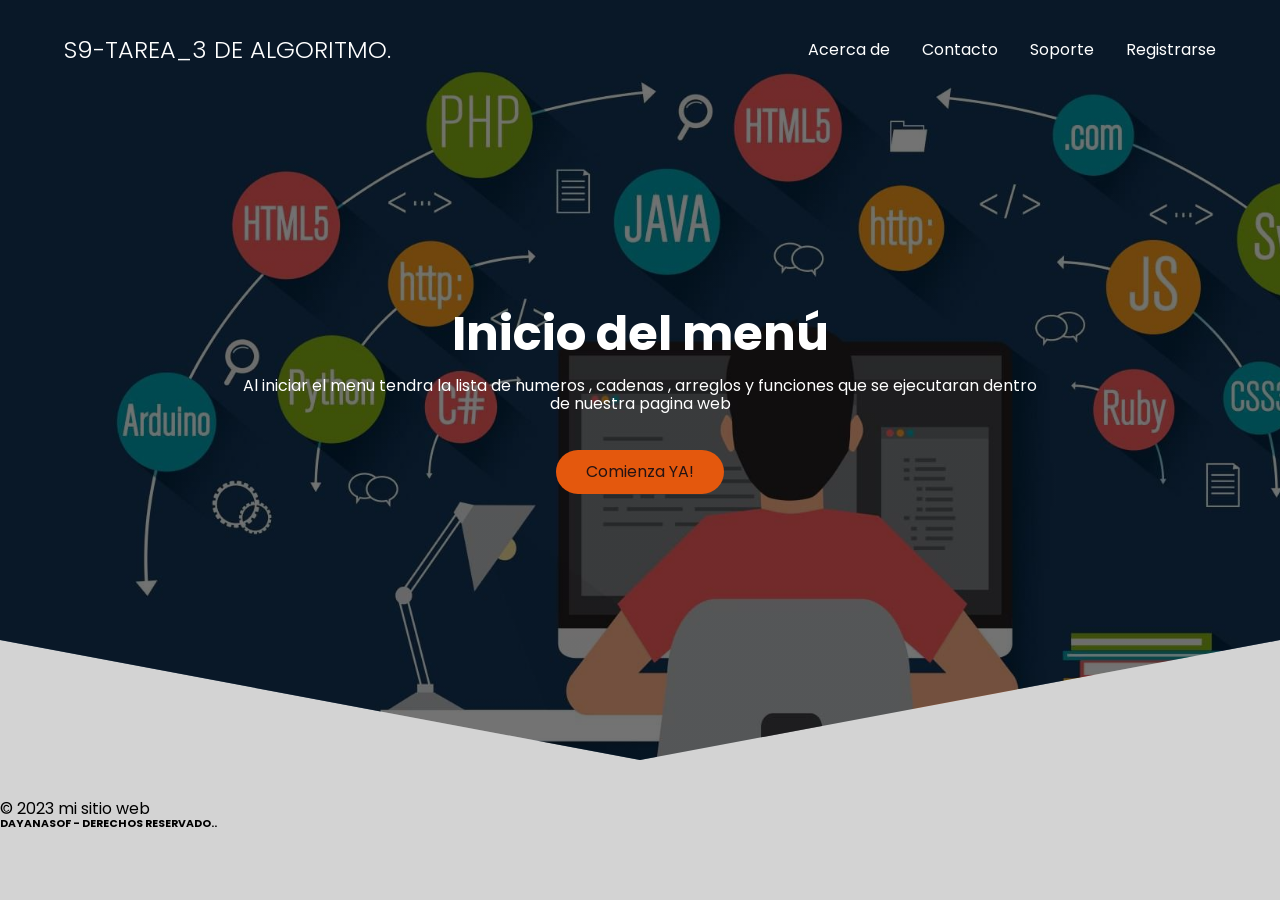
<file: index.html>
<!DOCTYPE html>
<html lang="en">

<head>
    <meta charset="UTF-8">
    <meta name="viewport" content="width=device-width, initial-scale=1.0">
    <title>Tarea de Logica</title>
    <link rel="stylesheet" href="./css/style.css">
    <link rel="stylesheet" href="/css/normalize.css">
</head>

<body>
    <header class="hero">
        <nav class="nav container">
            <div class="nav__logo">
                <h2 class="nav__title">S9-TAREA_3 DE ALGORITMO.</h2>
            </div>

            <ul class="nav__link nav__link--menu">
                <li class="nav__items">
                    <a href="#" class="nav__links">Acerca de</a>
                </li>
                <li class="nav__items">
                    <a href="#" class="nav__links">Contacto</a>
                </li>
                <li class="nav__items">
                    <a href="#" class="nav__links">Soporte</a>
                </li>
                <li class="nav__items">
                    <a href="#" class="nav__links">Registrarse</a>
                </li>
            </ul>
        </nav>

        <section class="hero__container container">
            <h1 class="hero__title">Inicio del menú</h1>
            <p class="hero__paragraph">Al iniciar el menu tendra la lista de numeros , cadenas , arreglos  y funciones que se ejecutaran dentro
                de nuestra pagina web </p>
            <a href="./pages/lista.html" class="cta">Comienza YA! </a>
        </section>

    </header>

   <footer>
      <p>&copy; 2023 mi sitio web</p>
      <p><h6> DAYANASOF - DERECHOS RESERVADO..</h6></p>
  </footer>
</body>

</html>
</file>
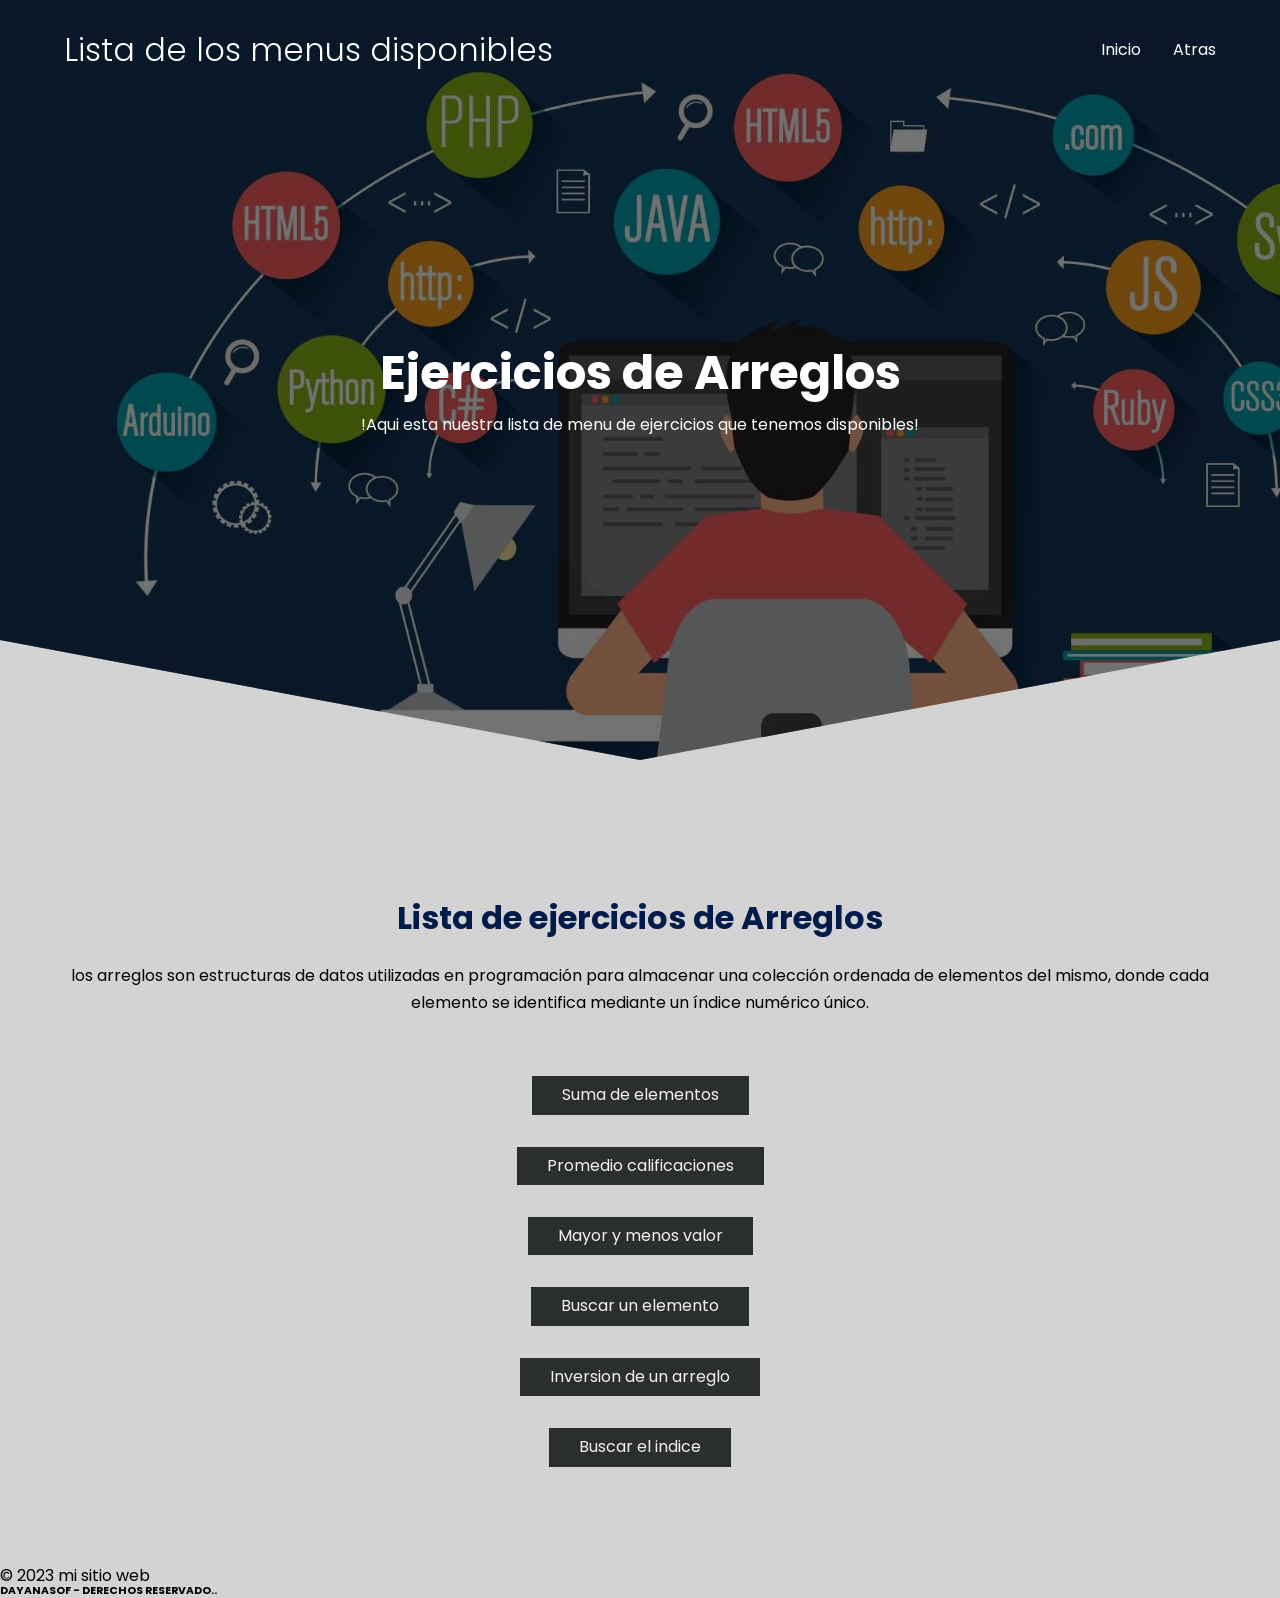
<file: arreglos.html>
<!DOCTYPE html>
<html lang="en">
<head>
    <meta charset="UTF-8">
    <meta name="viewport" content="width=device-width, initial-scale=1.0">
    <title>Ejercicios Secuenciales</title>
    <link rel="stylesheet" href="../css/normalize.css">
    <link rel="stylesheet" href="../css/style.css">
</head>
<body>
    <header class="hero">
        <nav class="nav container">
            <div class="nav__logo">
                <h1 class="nav__title">Lista de los menus disponibles</h1>
            </div>
            <ul class="nav__link nav__link--menu">
                <li class="nav__items">
                    <a href="../index.html" class="nav__links">Inicio</a>
                </li>
                <li class="nav__items">
                    <a href="../pages/lista.html" class="nav__links">Atras</a>
                </li>
            </ul>
        </nav>

        <section class="hero__container container">
            <h1 class="hero__title">Ejercicios de Arreglos</h1>
            <p class="hero__paragraph">!Aqui esta nuestra lista de menu de ejercicios que tenemos disponibles!</p>
        </section>
    </header>

    <main>
        <section class="container about">
            <h2 class="subtitle">Lista de ejercicios de Arreglos</h2>
            <p class="about__paragraph">los arreglos son estructuras de datos utilizadas en programación para
                almacenar una colección ordenada de elementos del mismo, donde cada elemento se identifica
                mediante un índice numérico único.
            </p>

            <div class="about__main2">
                <article class="about__icons">
                    <a href="../pages3/suma_elementos.html" class="btn-3">
                        <span></span>
                        <span></span>
                        <span></span>
                        <span></span>
                        Suma de elementos
                    </a>
                </article>
                <article class="about__icons">
                    <a href="../pages3/promedio.html" class="btn-3">
                        <span></span>
                        <span></span>
                        <span></span>
                        <span></span>
                        Promedio calificaciones
                    </a>
                </article>
                <article class="about__icons">
                    <a href="../pages3/mayor_y_menor.html" class="btn-3">
                        <span></span>
                        <span></span>
                        <span></span>
                        <span></span>
                        Mayor y menos valor
                    </a>
                </article>
                <article class="about__icons">
                    <a href="../pages3/buscar_un_elemento.html" class="btn-3">
                        <span></span>
                        <span></span>
                        <span></span>
                        <span></span>
                        Buscar un elemento
                    </a>
                </article>
                <article class="about__icons">
                    <a href="../pages3/inversion_arreglos.html" class="btn-3">
                        <span></span>
                        <span></span>
                        <span></span>
                        <span></span>
                        Inversion de un arreglo
                    </a>
                </article>
                <article class="about__icons">
                    <a href="../pages3/buscar_indice.html" class="btn-3">
                        <span></span>
                        <span></span>
                        <span></span>
                        <span></span>
                        Buscar el indice
                    </a>
                </article>
            </div>
        </section>
    </main>
    <footer>
        <p>&copy; 2023 mi sitio web</p>
        <p><h6> DAYANASOF - DERECHOS RESERVADO..</h6></p>
    </footer>
</body>
</html>
</file>
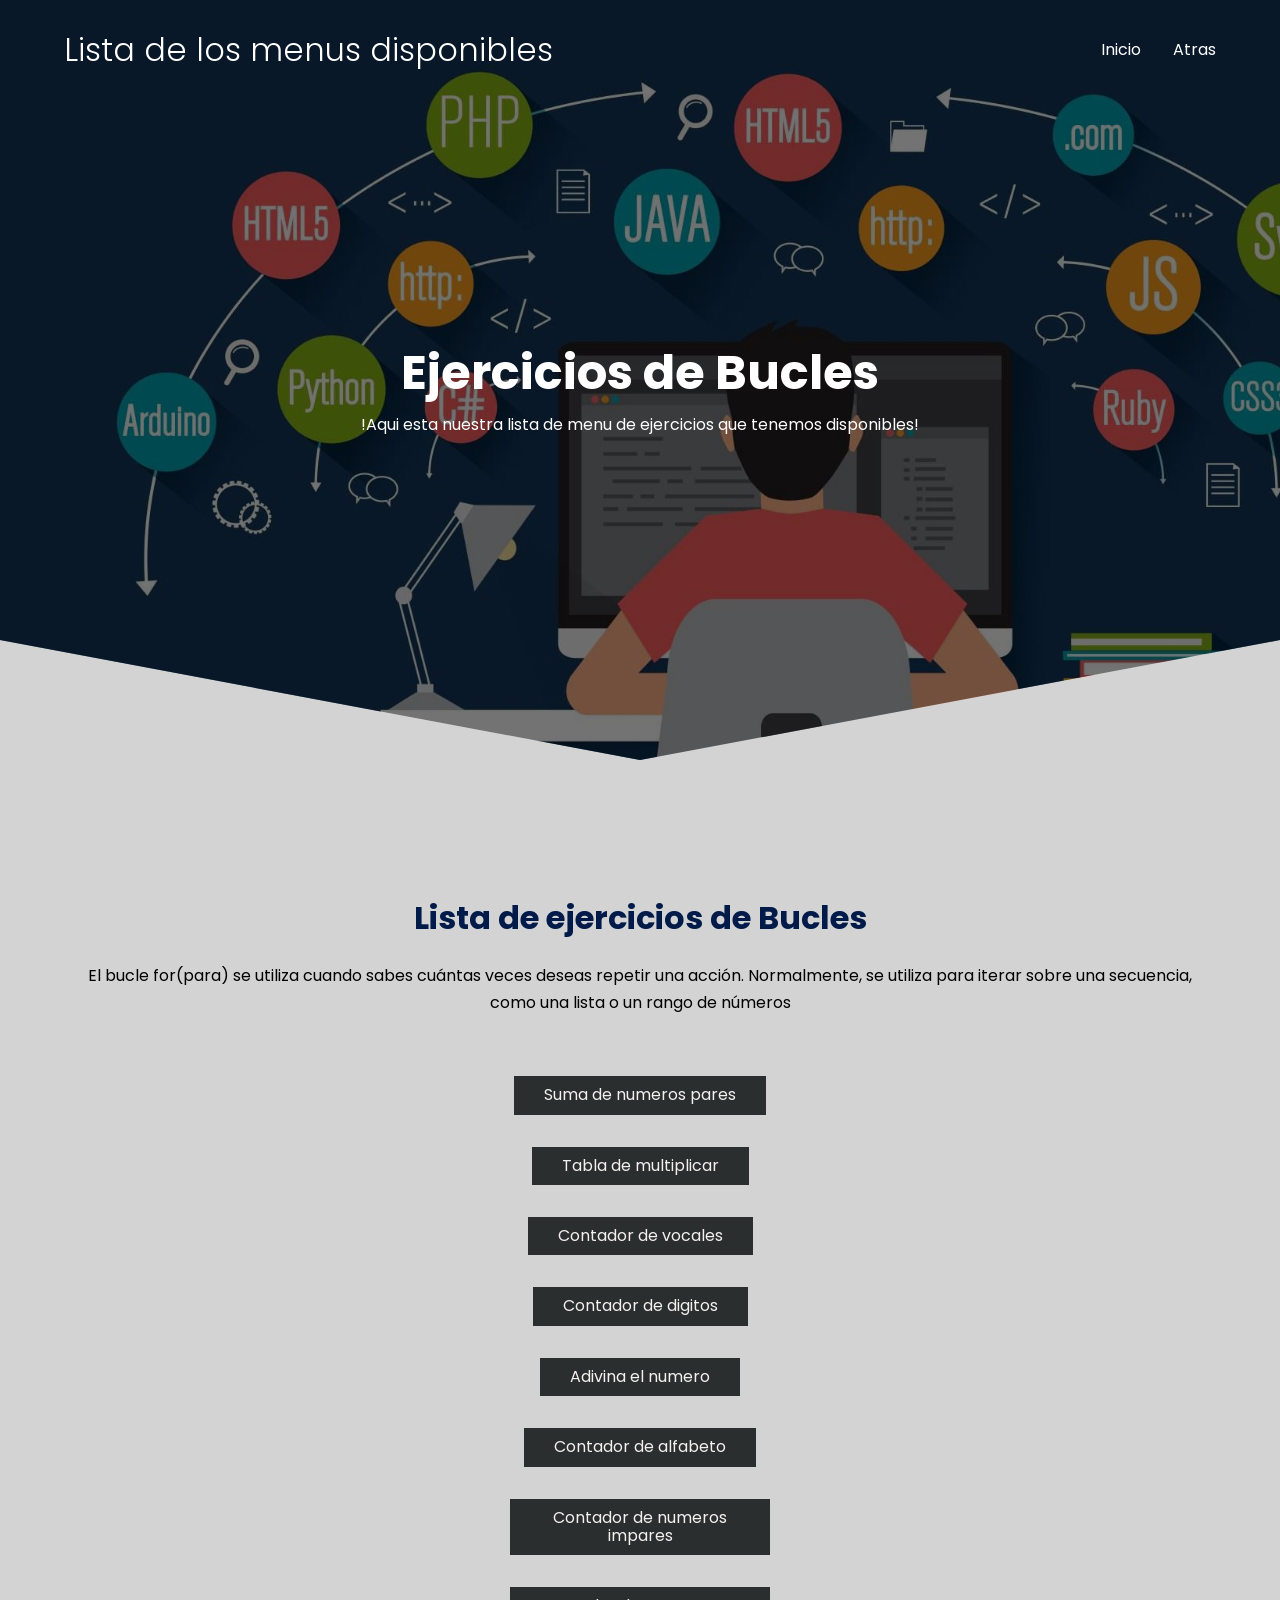
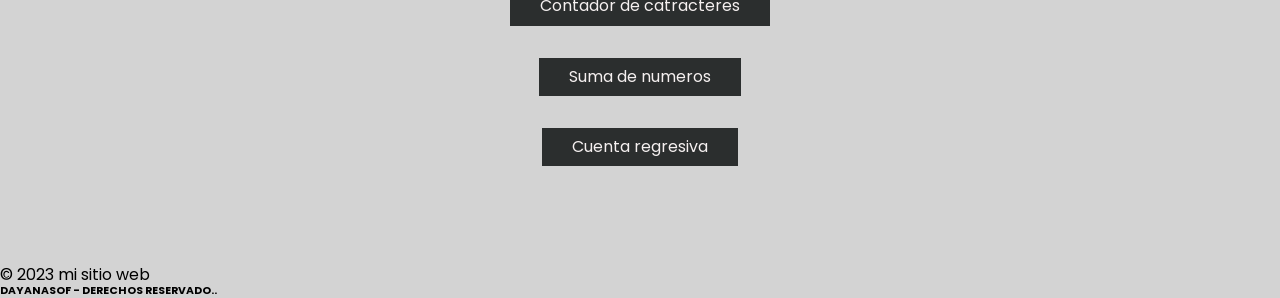
<file: bucles.html>
<!DOCTYPE html>
<html lang="en">
<head>
    <meta charset="UTF-8">
    <meta name="viewport" content="width=device-width, initial-scale=1.0">
    <title>Ejercicios Secuenciales</title>
    <link rel="stylesheet" href="../css/normalize.css">
    <link rel="stylesheet" href="../css/style.css">
</head>
<body>
    <header class="hero">
        <nav class="nav container">
            <div class="nav__logo">
                <h1 class="nav__title">Lista de los menus disponibles</h1>
            </div>
            <ul class="nav__link nav__link--menu">
                <li class="nav__items">
                    <a href="../index.html" class="nav__links">Inicio</a>
                </li>
                <li class="nav__items">
                    <a href="../pages/lista.html" class="nav__links">Atras</a>
                </li>
            </ul>
        </nav>

        <section class="hero__container container">
            <h1 class="hero__title">Ejercicios de Bucles</h1>
            <p class="hero__paragraph"> !Aqui esta nuestra lista de menu de ejercicios que tenemos disponibles!</p>
        </section>
    </header>

    <main>
        <section class="container about">
            <h2 class="subtitle">Lista de ejercicios de Bucles</h2>
            <p class="about__paragraph">El bucle for(para) se utiliza cuando sabes cuántas veces deseas repetir una acción.
                Normalmente, se utiliza para iterar sobre una secuencia, como una lista o un rango de
                números
            </p>

            <div class="about__main2">
                <article class="about__icons">
                    <a href="../pages3/suma_pares.html" class="btn-3">
                        <span></span>
                        <span></span>
                        <span></span>
                        <span></span>
                        Suma de numeros pares
                    </a>
                </article>
                <article class="about__icons">
                    <a href="../pages3/tabla_multiplicar2.html" class="btn-3">
                        <span></span>
                        <span></span>
                        <span></span>
                        <span></span>
                        Tabla de multiplicar
                    </a>
                </article>
                <article class="about__icons">
                    <a href="../pages3/Contador_vocales.html" class="btn-3">
                        <span></span>
                        <span></span>
                        <span></span>
                        <span></span>
                        Contador de vocales
                    </a>
                </article>
                <article class="about__icons">
                    <a href="../pages3/contador_digitos.html" class="btn-3">
                        <span></span>
                        <span></span>
                        <span></span>
                        <span></span>
                        Contador de digitos
                    </a>
                </article>
                <article class="about__icons">
                    <a href="../pages3/adivina_numero.html" class="btn-3">
                        <span></span>
                        <span></span>
                        <span></span>
                        <span></span>
                        Adivina el numero
                    </a>
                </article>
                <article class="about__icons">
                    <a href="/pages3/contador_alfabeto.html" class="btn-3">
                        <span></span>
                        <span></span>
                        <span></span>
                        <span></span>
                        Contador de alfabeto
                    </a>
                </article>
                <article class="about__icons">
                    <a href="/pages3/suma_impares.html" class="btn-3">
                        <span></span>
                        <span></span>
                        <span></span>
                        <span></span>
                        Contador de numeros impares
                    </a>
                </article>
                <article class="about__icons">
                    <a href="../pages3/contador_caracteres.html" class="btn-3">
                        <span></span>
                        <span></span>
                        <span></span>
                        <span></span>
                        Contador de catracteres
                    </a>
                </article>
                <article class="about__icons">
                    <a href="../pages3/suma_numerosn.html" class="btn-3">
                        <span></span>
                        <span></span>
                        <span></span>
                        <span></span>
                        Suma de numeros
                    </a>
                </article>
                <article class="about__icons">
                    <a href="../pages3/cuenta_regresiva.html" class="btn-3">
                        <span></span>
                        <span></span>
                        <span></span>
                        <span></span>
                        Cuenta regresiva
                    </a>
                </article>
            </div>
        </section>
    </main>
    <footer>
        <p>&copy; 2023 mi sitio web</p>
        <p><h6> DAYANASOF - DERECHOS RESERVADO..</h6></p>
    </footer>
</body>
</html>
</file>
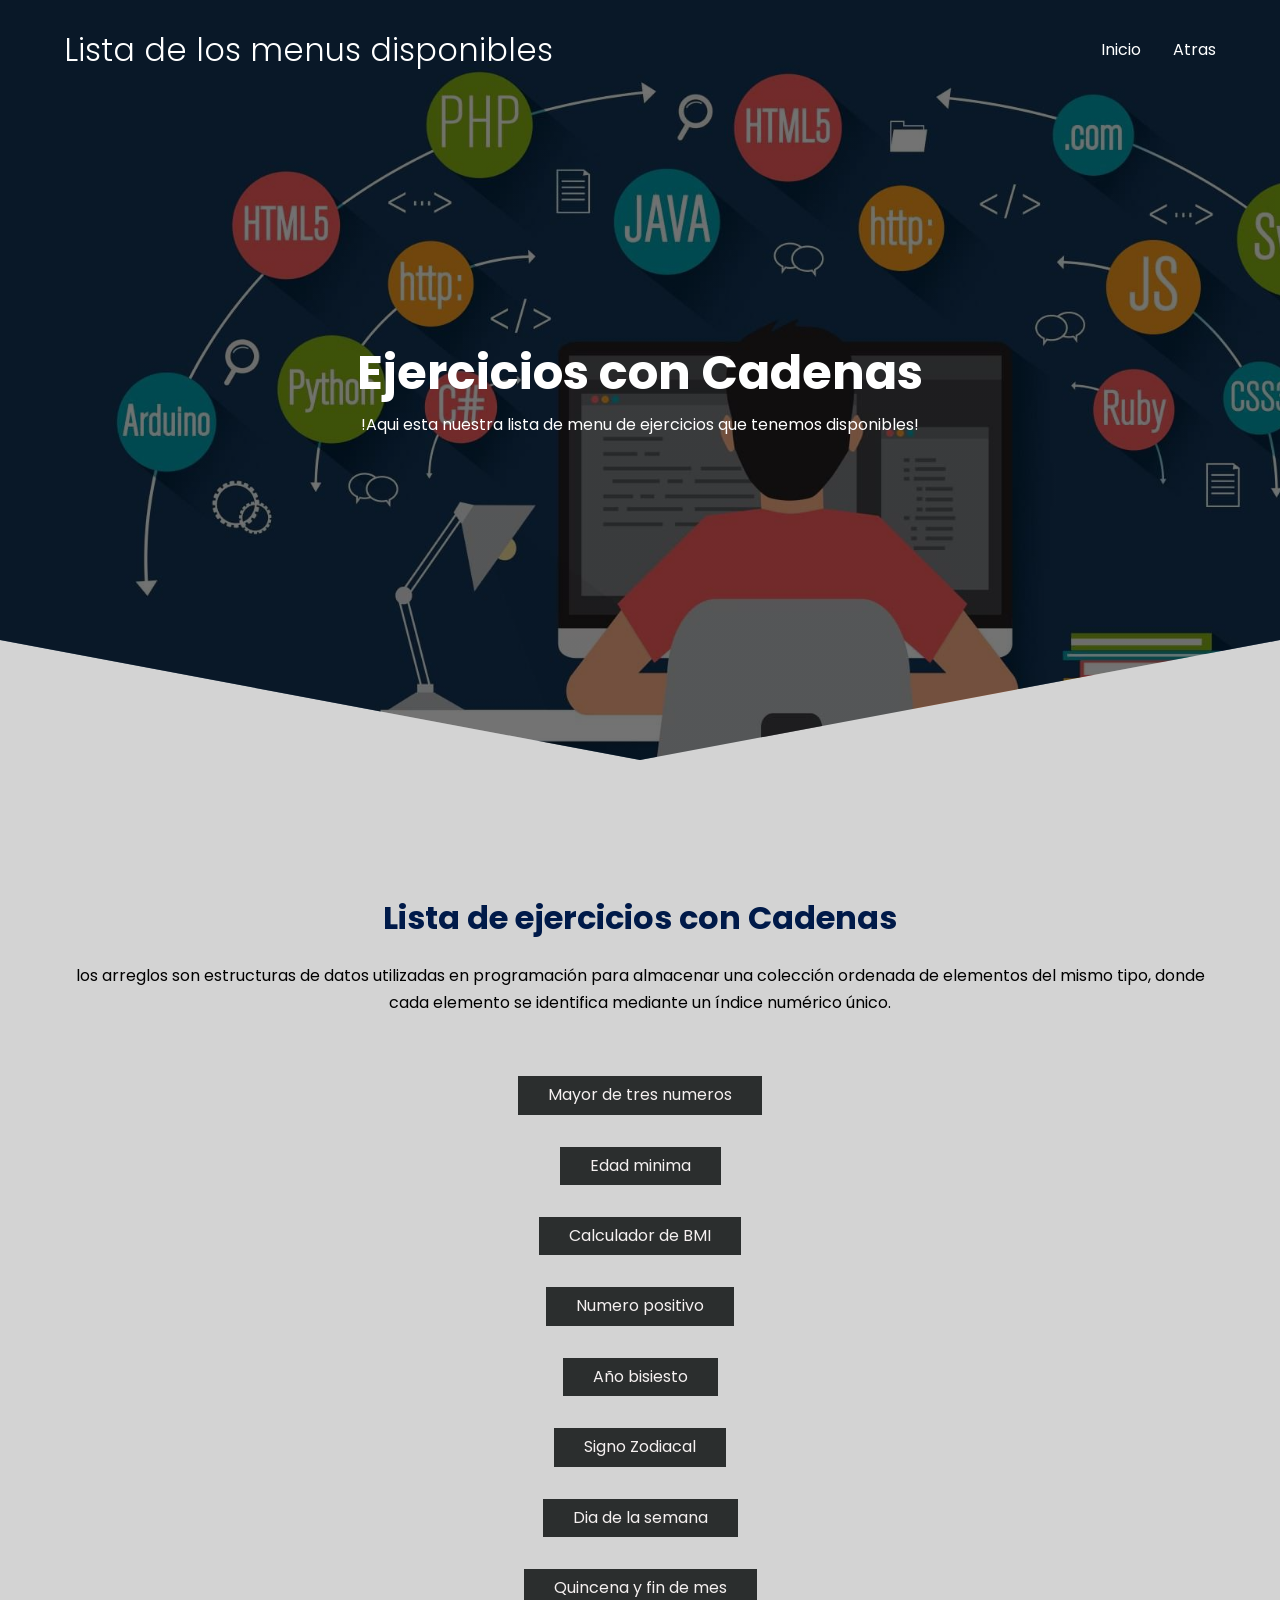
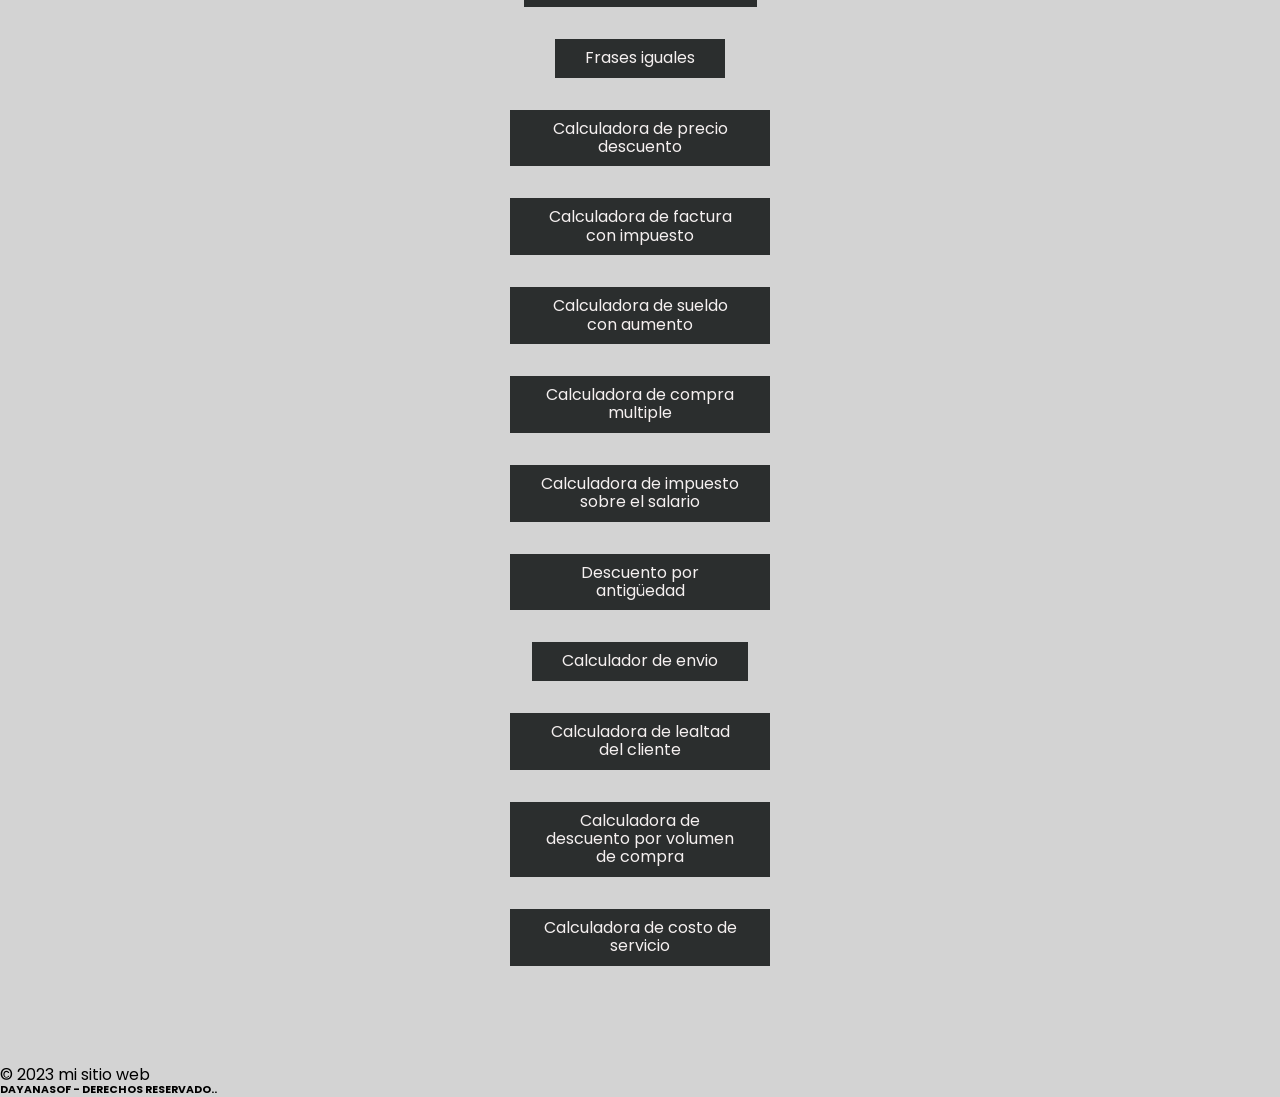
<file: cadenas.html>
<!DOCTYPE html>
<html lang="en">
<head>
    <meta charset="UTF-8">
    <meta name="viewport" content="width=device-width, initial-scale=1.0">
    <title>Ejercicios Secuenciales</title>
    <link rel="stylesheet" href="../css/normalize.css">
    <link rel="stylesheet" href="../css/style.css">
</head>
<body>
    <header class="hero">
        <nav class="nav container">
            <div class="nav__logo">
                <h1 class="nav__title">Lista de los menus disponibles</h1>
            </div>
            <ul class="nav__link nav__link--menu">
                <li class="nav__items">
                    <a href="../index.html" class="nav__links">Inicio</a>
                </li>
                <li class="nav__items">
                    <a href="../pages/lista.html" class="nav__links">Atras</a>
                </li>
            </ul>
        </nav>

        <section class="hero__container container">
            <h1 class="hero__title">Ejercicios con Cadenas</h1>
            <p class="hero__paragraph">!Aqui esta nuestra lista de menu de ejercicios que tenemos disponibles!</p>
        </section>
    </header>

    <main>
        <section class="container about">
            <h2 class="subtitle">Lista de ejercicios con Cadenas</h2>
            <p class="about__paragraph">los arreglos son estructuras de datos utilizadas en programación para almacenar
                una colección ordenada de elementos del mismo tipo, donde cada elemento se
                identifica mediante un índice numérico único.
            </p>

            <div class="about__main2">
                <article class="about__icons">
                    <a href="../pages2/mayordetresnumeros.html" class="btn-3">
                        <span></span>
                        <span></span>
                        <span></span>
                        <span></span>
                        Mayor de tres numeros
                    </a>
                </article>
                <article class="about__icons">
                    <a href="../pages2/edadminima.html" class="btn-3">
                        <span></span>
                        <span></span>
                        <span></span>
                        <span></span>
                        Edad minima
                    </a>
                </article>
                <article class="about__icons">
                    <a href="../pages2/calculadorabmi.html" class="btn-3">
                        <span></span>
                        <span></span>
                        <span></span>
                        <span></span>
                        Calculador de BMI
                    </a>
                </article>
                <article class="about__icons">
                    <a href="../pages2/numeropostivoocer.html" class="btn-3">
                        <span></span>
                        <span></span>
                        <span></span>
                        <span></span>
                        Numero positivo
                    </a>
                </article>
                <article class="about__icons">
                    <a href="../pages2/añobisiesto.html" class="btn-3">
                        <span></span>
                        <span></span>
                        <span></span>
                        <span></span>
                        Año bisiesto
                    </a>
                </article>
                <article class="about__icons">
                    <a href="../pages2/zignozodiacal.html" class="btn-3">
                        <span></span>
                        <span></span>
                        <span></span>
                        <span></span>
                        Signo Zodiacal
                    </a>
                </article>
                <article class="about__icons">
                    <a href="../pages2/diadesemana.html" class="btn-3">
                        <span></span>
                        <span></span>
                        <span></span>
                        <span></span>
                        Dia de la semana
                    </a>
                </article>
                <article class="about__icons">
                    <a href="../pages2/quincena.html" class="btn-3">
                        <span></span>
                        <span></span>
                        <span></span>
                        <span></span>
                        Quincena y fin de mes
                    </a>
                </article>
                <article class="about__icons">
                    <a href="../pages2/frasesiguales.html" class="btn-3">
                        <span></span>
                        <span></span>
                        <span></span>
                        <span></span>
                        Frases iguales
                    </a>
                </article>
                <article class="about__icons">
                    <a href="../pages2/precio_descuento.html" class="btn-3">
                        <span></span>
                        <span></span>
                        <span></span>
                        <span></span>
                        Calculadora de precio descuento
                    </a>
                </article>
                <article class="about__icons">
                    <a href="../pages2/calculadoradeimpuesto.html" class="btn-3">
                        <span></span>
                        <span></span>
                        <span></span>
                        <span></span>
                        Calculadora de factura con impuesto
                    </a>
                </article>
                <article class="about__icons">
                    <a href="../pages2/sueldo_con_aumento.html" class="btn-3">
                        <span></span>
                        <span></span>
                        <span></span>
                        <span></span>
                        Calculadora de sueldo con aumento
                    </a>
                </article>
                <article class="about__icons">
                    <a href="../pages2/multiplesqrticulos.html" class="btn-3">
                        <span></span>
                        <span></span>
                        <span></span>
                        <span></span>
                        Calculadora de compra multiple
                    </a>
                </article>
                <article class="about__icons">
                    <a href="../pages2/impuesto_sobresalario.html" class="btn-3">
                        <span></span>
                        <span></span>
                        <span></span>
                        <span></span>
                        Calculadora de impuesto sobre el salario
                    </a>
                </article>
                <article class="about__icons">
                    <a href="../pages2/bonoporantiguedad.html" class="btn-3">
                        <span></span>
                        <span></span>
                        <span></span>
                        <span></span>
                        Descuento por antigüedad
                    </a>
                </article>
                <article class="about__icons">
                    <a href="../pages2/enviocontarifas.html" class="btn-3">
                        <span></span>
                        <span></span>
                        <span></span>
                        <span></span>
                        Calculador de envio
                    </a>
                </article>
                <article class="about__icons">
                    <a href="../pages2/lealtaddelcliente.html" class="btn-3">
                        <span></span>
                        <span></span>
                        <span></span>
                        <span></span>
                        Calculadora de lealtad del cliente
                    </a>
                </article>
                <article class="about__icons">
                    <a href="../pages2/volumen_de_comra.html" class="btn-3">
                        <span></span>
                        <span></span>
                        <span></span>
                        <span></span>
                        Calculadora de descuento por volumen de compra
                    </a>
                </article>
                <article class="about__icons">
                    <a href="../pages2/costodeservicio.html" class="btn-3">
                        <span></span>
                        <span></span>
                        <span></span>
                        <span></span>
                        Calculadora de costo de servicio
                    </a>
                </article>
            </div>
        </section>
    </main>
    <footer>
        <p>&copy; 2023 mi sitio web</p>
        <p><h6> DAYANASOF - DERECHOS RESERVADO..</h6></p>
    </footer>
</body>
</html>
</file>
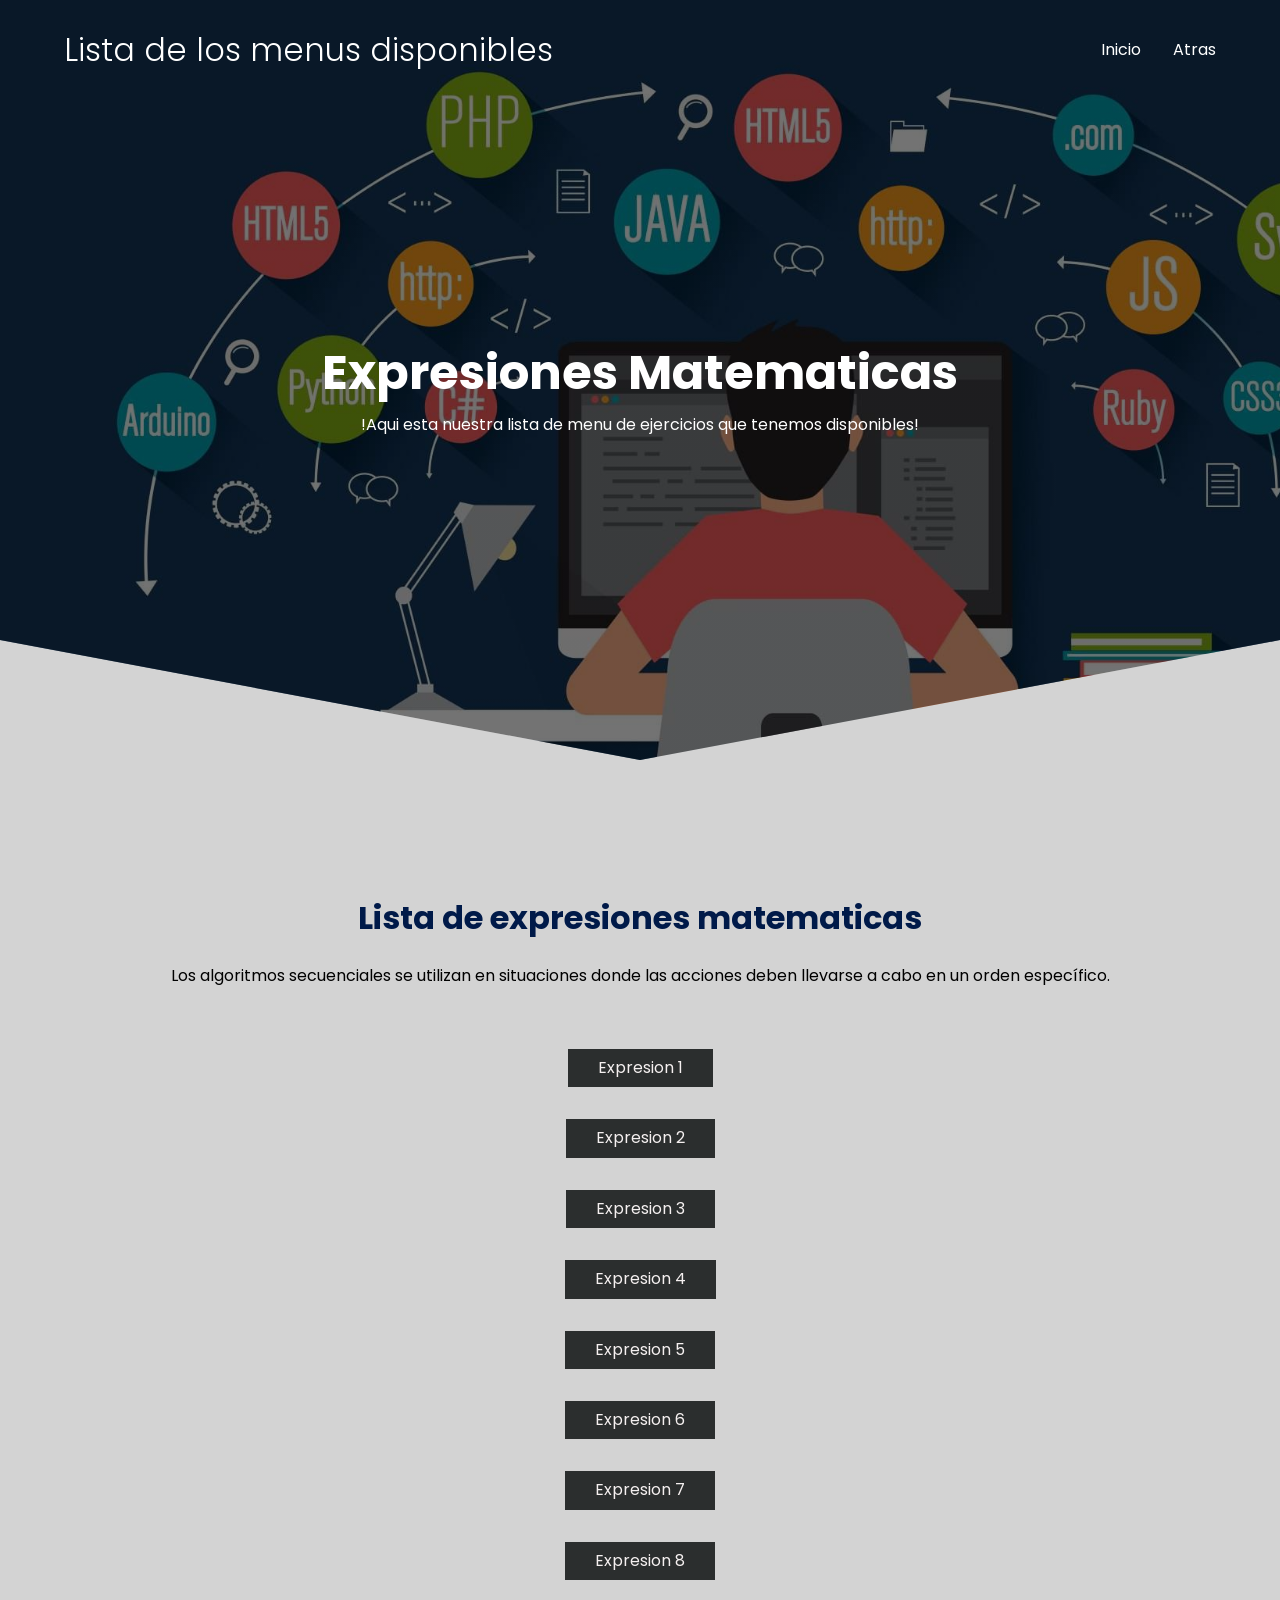
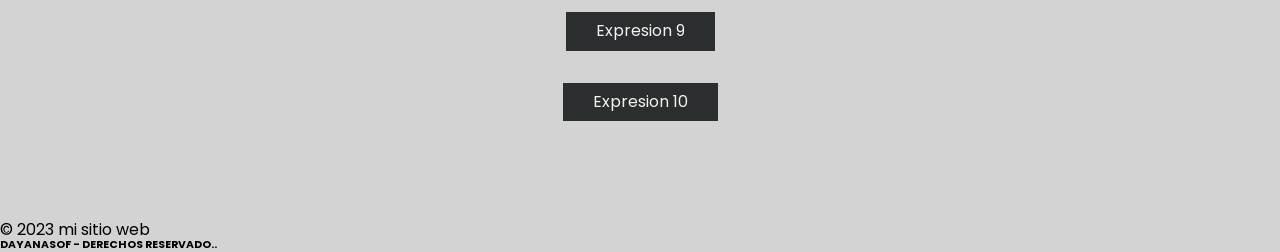
<file: expresiones.html>
<!DOCTYPE html>
<html lang="en">
<head>
    <meta charset="UTF-8">
    <meta name="viewport" content="width=device-width, initial-scale=1.0">
    <title>Ejercicios Secuenciales</title>
    <link rel="stylesheet" href="../css/normalize.css">
    <link rel="stylesheet" href="../css/style.css">
</head>
<body>
    <header class="hero">
        <nav class="nav container">
            <div class="nav__logo">
                <h1 class="nav__title">Lista de los menus disponibles</h1>
            </div>
            <ul class="nav__link nav__link--menu">
                <li class="nav__items">
                    <a href="../index.html" class="nav__links">Inicio</a>
                </li>
                <li class="nav__items">
                    <a href="../pages/lista.html" class="nav__links">Atras</a>
                </li>
            </ul>
        </nav>

        <section class="hero__container container">
            <h1 class="hero__title">Expresiones Matematicas</h1>
            <p class="hero__paragraph">!Aqui esta nuestra lista de menu de ejercicios que tenemos disponibles!</p>
        </section>
    </header>

    <main>
        <section class="container about">
            <h2 class="subtitle">Lista de expresiones matematicas</h2>
            <p class="about__paragraph">Los algoritmos secuenciales se utilizan en situaciones donde las
                acciones deben llevarse a cabo en un orden específico.
            </p>

            <div class="about__main2">
                <article class="about__icons">
                    <a href="../pages5/expresion1.html" class="btn-3">
                        <span></span>
                        <span></span>
                        <span></span>
                        <span></span>
                        Expresion 1
                    </a>
                </article>
                <article class="about__icons">
                    <a href="../pages5/expresion2.html" class="btn-3">
                        <span></span>
                        <span></span>
                        <span></span>
                        <span></span>
                        Expresion 2
                    </a>
                </article>
                <article class="about__icons">
                    <a href="/pages5/expresion3.html" class="btn-3">
                        <span></span>
                        <span></span>
                        <span></span>
                        <span></span>
                        Expresion 3
                    </a>
                </article>
                <article class="about__icons">
                    <a href="/pages5/expresion4.html" class="btn-3">
                        <span></span>
                        <span></span>
                        <span></span>
                        <span></span>
                        Expresion 4
                    </a>
                </article>
                <article class="about__icons">
                    <a href="/pages5/expresion5.html" class="btn-3">
                        <span></span>
                        <span></span>
                        <span></span>
                        <span></span>
                        Expresion 5
                    </a>
                </article>
                <article class="about__icons">
                    <a href="../pages5/expresion6.html" class="btn-3">
                        <span></span>
                        <span></span>
                        <span></span>
                        <span></span>
                        Expresion 6
                    </a>
                </article>
                <article class="about__icons">
                    <a href="../pages5/expresion7.html" class="btn-3">
                        <span></span>
                        <span></span>
                        <span></span>
                        <span></span>
                        Expresion 7
                    </a>
                </article>
                <article class="about__icons">
                    <a href="../pages5/expresion8.html" class="btn-3">
                        <span></span>
                        <span></span>
                        <span></span>
                        <span></span>
                        Expresion 8
                    </a>
                </article>
                <article class="about__icons">
                    <a href="../pages5/expresion9.html" class="btn-3">
                        <span></span>
                        <span></span>
                        <span></span>
                        <span></span>
                        Expresion 9
                    </a>
                </article>
                <article class="about__icons">
                    <a href="../pages5/expresion10.html" class="btn-3">
                        <span></span>
                        <span></span>
                        <span></span>
                        <span></span>
                        Expresion 10
                    </a>
                </article>
            </div>
        </section>
    </main>
    
    <footer>
        <p>&copy; 2023 mi sitio web</p>
        <p><h6> DAYANASOF - DERECHOS RESERVADO..</h6></p>
    </footer>
</body>
</html>
</file>
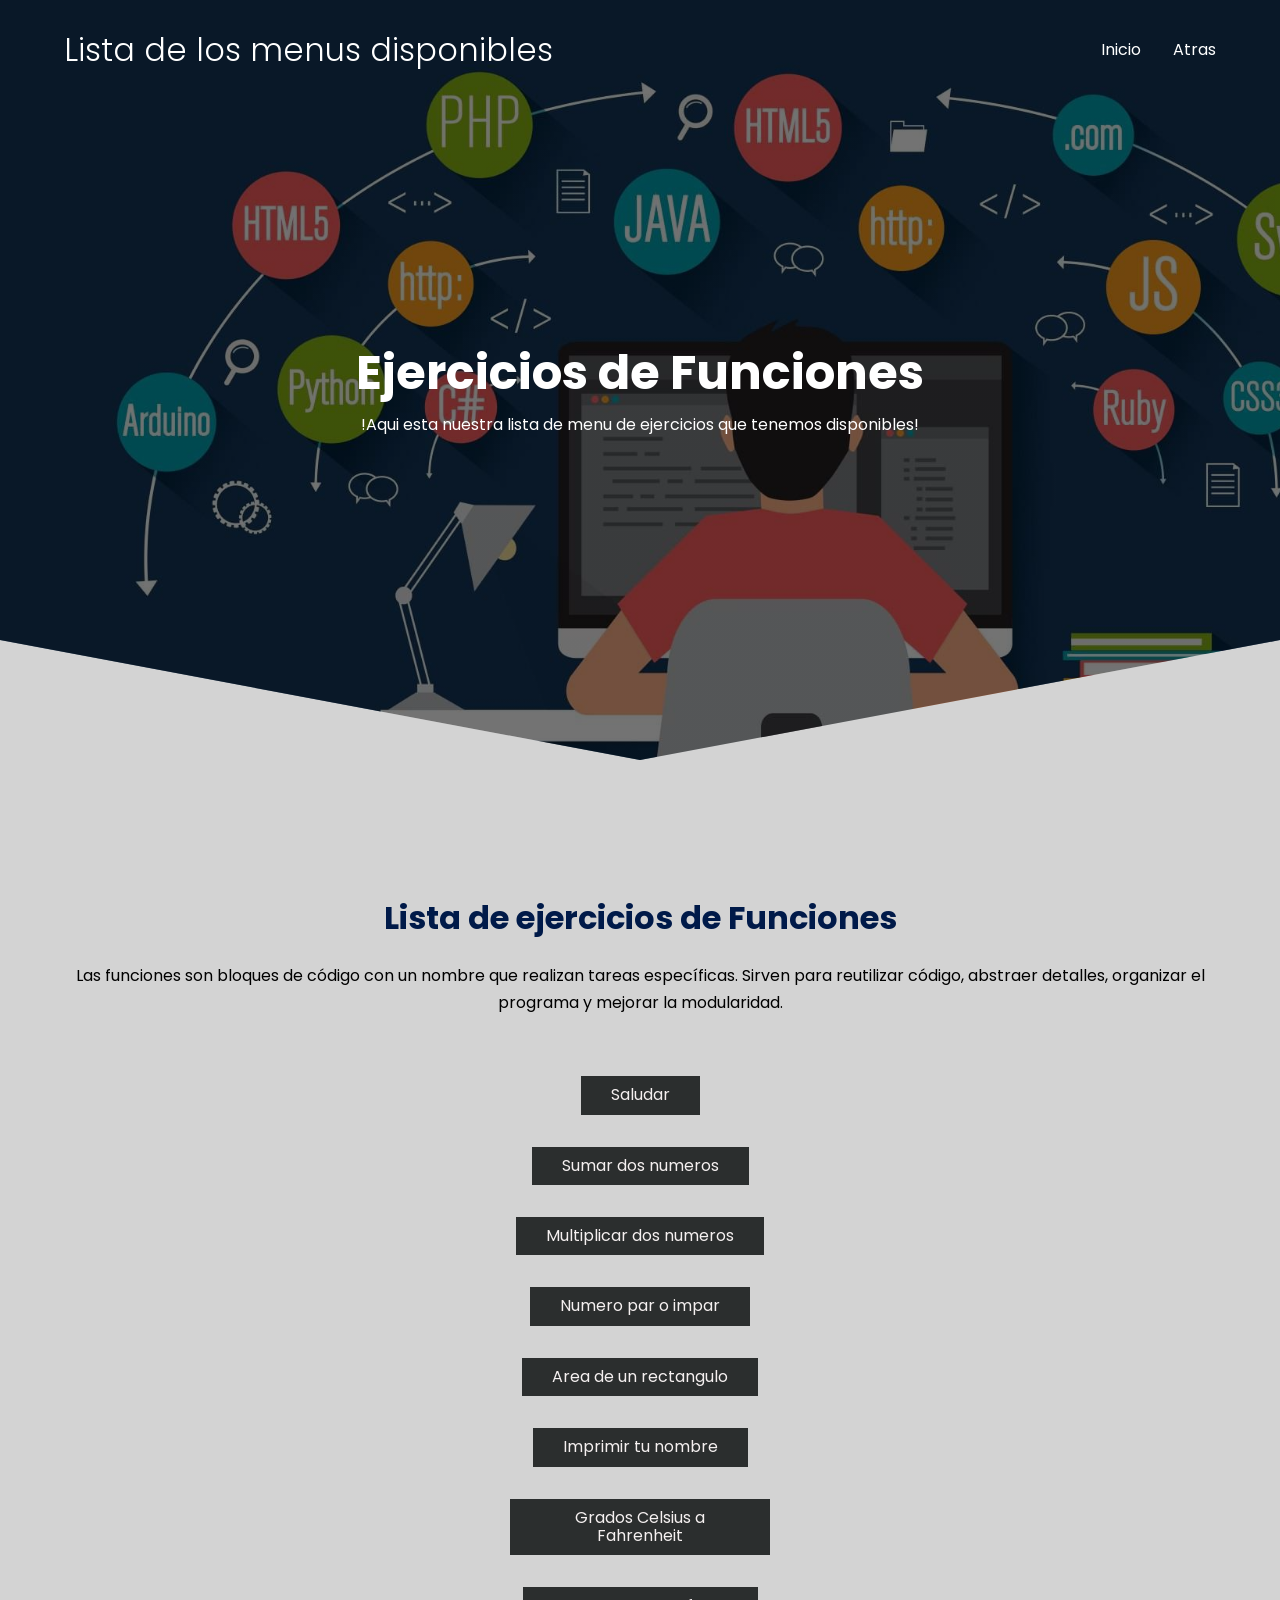
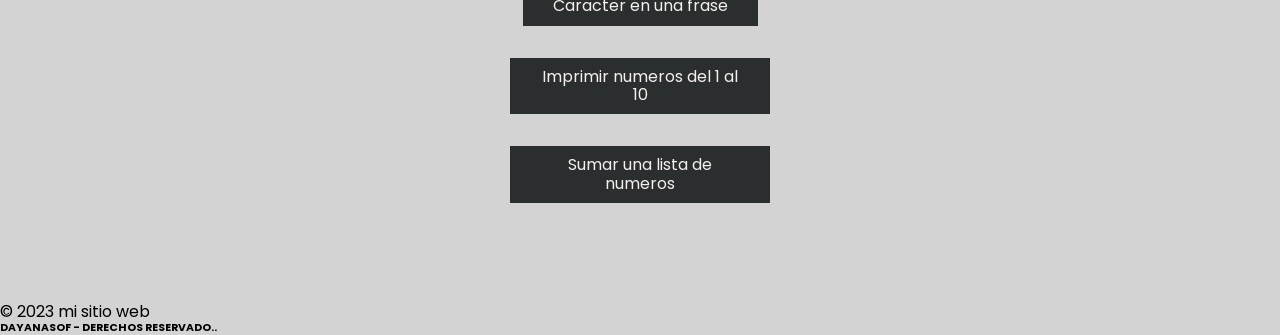
<file: funciones.html>
<!DOCTYPE html>
<html lang="en">
<head>
    <meta charset="UTF-8">
    <meta name="viewport" content="width=device-width, initial-scale=1.0">
    <title>Ejercicios Secuenciales</title>
    <link rel="stylesheet" href="../css/normalize.css">
    <link rel="stylesheet" href="../css/style.css">
</head>
<body>
    <header class="hero">
        <nav class="nav container">
            <div class="nav__logo">
                <h1 class="nav__title">Lista de los menus disponibles</h1>
            </div>
            <ul class="nav__link nav__link--menu">
                <li class="nav__items">
                    <a href="../index.html" class="nav__links">Inicio</a>
                </li>
                <li class="nav__items">
                    <a href="../pages/lista.html" class="nav__links">Atras</a>
                </li>
            </ul>
        </nav>

        <section class="hero__container container">
            <h1 class="hero__title">Ejercicios de Funciones</h1>
            <p class="hero__paragraph">!Aqui esta nuestra lista de menu de ejercicios que tenemos disponibles!</p>
        </section>
    </header>

    <main>
        <section class="container about">
            <h2 class="subtitle">Lista de ejercicios de Funciones</h2>
            <p class="about__paragraph">Las funciones son bloques de código con un nombre que realizan tareas
                específicas. Sirven para reutilizar código, abstraer detalles, organizar el programa y mejorar
                la modularidad.
            </p>

            <div class="about__main2">
                <article class="about__icons">
                    <a href="../pages4/funcion_saludar.html" class="btn-3">
                        <span></span>
                        <span></span>
                        <span></span>
                        <span></span>
                        Saludar
                    </a>
                </article>
                <article class="about__icons">
                    <a href="../pages4/funcion_suma.html" class="btn-3">
                        <span></span>
                        <span></span>
                        <span></span>
                        <span></span>
                        Sumar dos numeros
                    </a>
                </article>
                <article class="about__icons">
                    <a href="../pages4/funcion_dos_numeros.html" class="btn-3">
                        <span></span>
                        <span></span>
                        <span></span>
                        <span></span>
                        Multiplicar dos numeros
                    </a>
                </article>
                <article class="about__icons">
                    <a href="../pages4/funcion_paroimpar.html" class="btn-3">
                        <span></span>
                        <span></span>
                        <span></span>
                        <span></span>
                        Numero par o impar
                    </a>
                </article>
                <article class="about__icons">
                    <a href="../pages4/area_de_un_rectangulo.html" class="btn-3">
                        <span></span>
                        <span></span>
                        <span></span>
                        <span></span>
                        Area de un rectangulo
                    </a>
                </article>
                <article class="about__icons">
                    <a href="../pages4/funcion_imprimir.html" class="btn-3">
                        <span></span>
                        <span></span>
                        <span></span>
                        <span></span>
                        Imprimir tu nombre
                    </a>
                </article>
                <article class="about__icons">
                    <a href="/pages4/funcion_grados_cel.html" class="btn-3">
                        <span></span>
                        <span></span>
                        <span></span>
                        <span></span>
                        Grados Celsius a Fahrenheit
                    </a>
                </article>
                <article class="about__icons">
                    <a href="../pages4/funcion_caracter_frase.html" class="btn-3">
                        <span></span>
                        <span></span>
                        <span></span>
                        <span></span>
                        Caracter en una frase
                    </a>
                </article>
                <article class="about__icons">
                    <a href="/pages4/funcion_imprimir_1_10.html" class="btn-3">
                        <span></span>
                        <span></span>
                        <span></span>
                        <span></span>
                        Imprimir numeros del 1 al 10
                    </a>
                </article>
                <article class="about__icons">
                    <a href="/pages4/funcion_listanumeros.html" class="btn-3">
                        <span></span>
                        <span></span>
                        <span></span>
                        <span></span>
                        Sumar una lista de numeros
                    </a>
                </article>
            </div>
        </section>
    </main>
    <footer>
        <p>&copy; 2023 mi sitio web</p>
        <p><h6> DAYANASOF - DERECHOS RESERVADO..</h6></p>
    </footer>
</body>
</html>
</file>
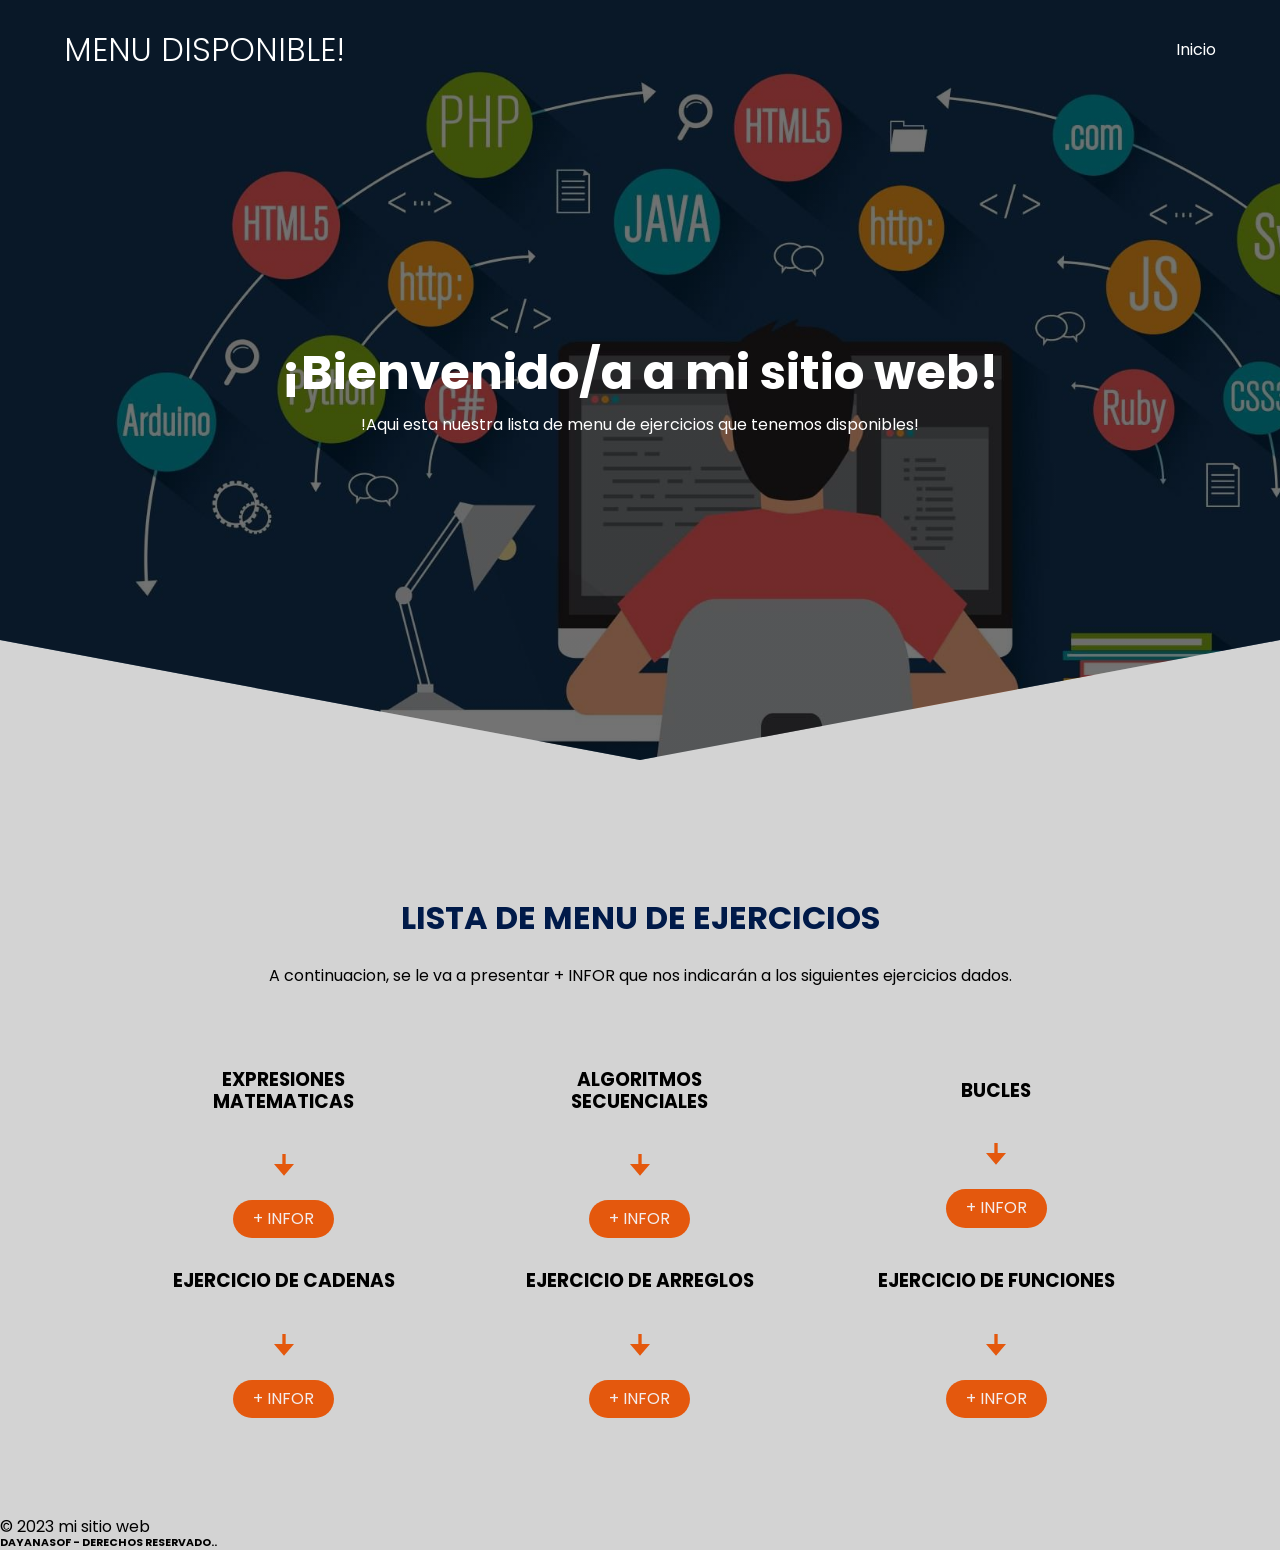
<file: lista.html>
<!DOCTYPE html>
<html lang="en">

<head>
    <meta charset="UTF-8">
    <meta name="viewport" content="width=device-width, initial-scale=1.0">
    <title> PRESENTACION DE LAS LISTAS DE MENU </title>
    <link rel="stylesheet" href="../css/style.css">
    <link rel="stylesheet" href="../css/normalize.css">
</head>

<body>
    <header class="hero">
        <nav class="nav container">
            <div class="nav__logo">
                <h1 class="nav__title">MENU DISPONIBLE!</h1>
            </div>
            <ul class="nav__link nav__link--menu">
                <li class="nav__items">
                    <a href="../index.html" class="nav__links">Inicio</a>
                </li>
            </ul>
        </nav>

        <section class="hero__container container">
            <h1 class="hero__title">¡Bienvenido/a  a mi sitio web!</h1>
            <p class="hero__paragraph">!Aqui esta nuestra lista de menu de ejercicios que tenemos disponibles!</p>
        </section>
    </header>


    <main>
        <section class="container about">
            <h2 class="subtitle">LISTA DE MENU DE EJERCICIOS</h2>
            <p class="about__paragraph">A continuacion, se le va a presentar + INFOR que nos indicarán a los siguientes 
                ejercicios dados.
            </p>

            <div class="about__main">
                <article class="about__icons">
                    <h3 class="about__title">EXPRESIONES MATEMATICAS </h3>
                    <p class="about__paragraph">
                    </p>
                    <img src="../images/flecha.svg" class="about__icon">
                    <a href="../pages/expresiones.html" class="cta1">+ INFOR</a>
                </article>

                <article class="about__icons">
                    <h3 class="about__title">ALGORITMOS SECUENCIALES</h3>
                    <p class="about__paragraph">
                    </p>
                    <img src="../images/flecha.svg" class="about__icon">
                    <a href="../pages/secuenciales.html" class="cta1">+ INFOR</a>
                </article>

                <article class="about__icons">
                    <h3 class="about__title"> BUCLES</h3>
                    <p class="about__paragraph">
                    </p>
                    <img src="../images/flecha.svg" class="about__icon">
                    <a href="../pages/bucles.html" class="cta1">+ INFOR</a>
                </article>

                <article class="about__icons">
                    <h3 class="about__title">EJERCICIO DE CADENAS</h3>
                    <p class="about__paragraph">
                    </p>
                    <img src="../images/flecha.svg" class="about__icon">
                    <a href="../pages/cadenas.html" class="cta1">+ INFOR</a>
                </article>

                <article class="about__icons">
                    <h3 class="about__title">EJERCICIO DE ARREGLOS</h3>
                    <p class="about__paragraph">
                    </p>
                    <img src="../images/flecha.svg" class="about__icon">
                    <a href="../pages/arreglos.html" class="cta1">+ INFOR</a>
                </article>

                <article class="about__icons">
                    <h3 class="about__title">EJERCICIO DE FUNCIONES</h3>
                    <p class="about__paragraph">
                    </p>
                    <img src="../images/flecha.svg" class="about__icon">
                    <a href="../pages/funciones.html" class="cta1">+ INFOR</a>
                </article>
            </div>


        </section>
    </main>
      
    <footer>
        <p>&copy; 2023 mi sitio web</p>
        <p><h6> DAYANASOF - DERECHOS RESERVADO..</h6></p>
    </footer>
</body>

</html>
</file>
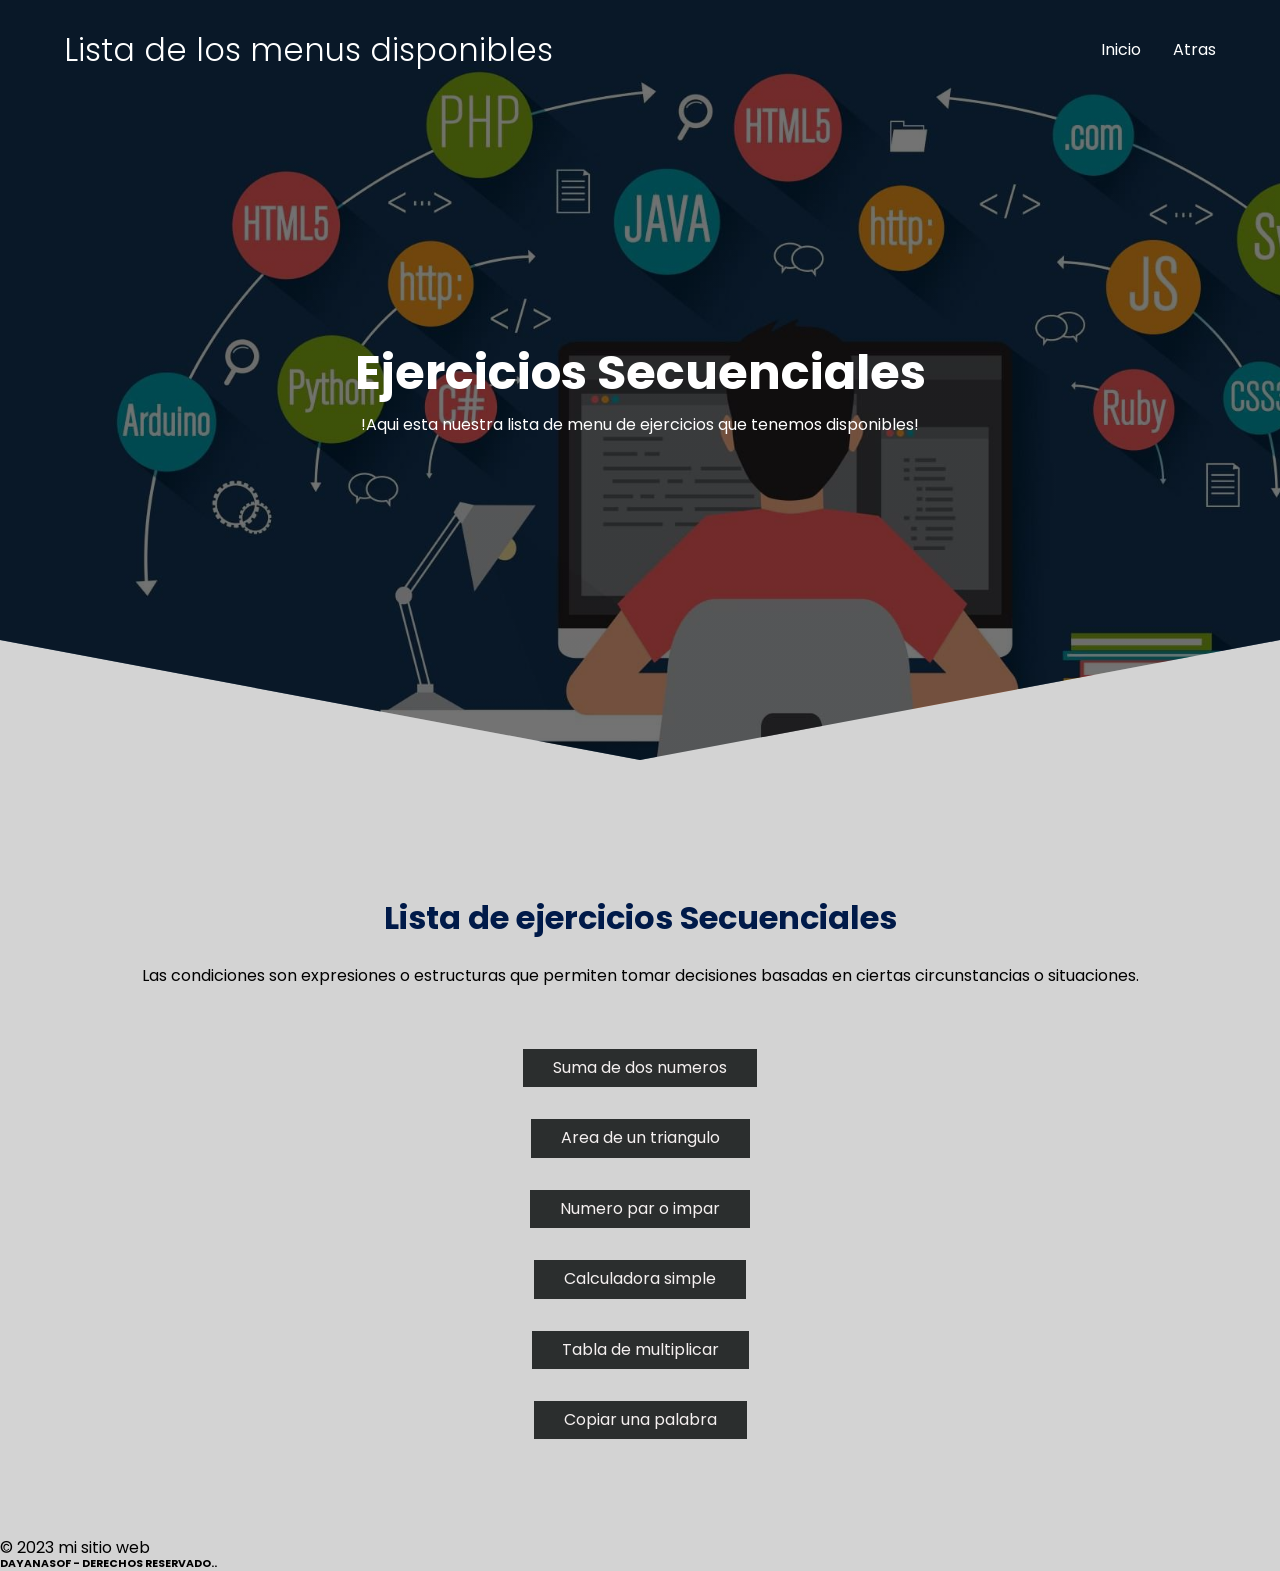
<file: secuenciales.html>
<!DOCTYPE html>
<html lang="en">
<head>
    <meta charset="UTF-8">
    <meta name="viewport" content="width=device-width, initial-scale=1.0">
    <title>Ejercicios Secuenciales</title>
    <link rel="stylesheet" href="../css/normalize.css">
    <link rel="stylesheet" href="../css/style.css">
</head>
<body>
    <header class="hero">
        <nav class="nav container">
            <div class="nav__logo">
                <h1 class="nav__title">Lista de los menus disponibles</h1>
            </div>
            <ul class="nav__link nav__link--menu">
                <li class="nav__items">
                    <a href="../index.html" class="nav__links">Inicio</a>
                </li>
                <li class="nav__items">
                    <a href="../pages/lista.html" class="nav__links">Atras</a>
                </li>
            </ul>
        </nav>

        <section class="hero__container container">
            <h1 class="hero__title">Ejercicios Secuenciales</h1>
            <p class="hero__paragraph">!Aqui esta nuestra lista de menu de ejercicios que tenemos disponibles!</p>
        </section>
    </header>

    <main>
        <section class="container about">
            <h2 class="subtitle">Lista de ejercicios Secuenciales</h2>
            <p class="about__paragraph">Las condiciones son expresiones o estructuras que permiten tomar
                decisiones basadas en ciertas circunstancias o situaciones.
            </p>

            <div class="about__main2">
                <article class="about__icons">
                    <a href="../pages2/suma_dos_numeros.html" class="btn-3">
                        <span></span>
                        <span></span>
                        <span></span>
                        <span></span>
                        Suma de dos numeros
                    </a>
                </article>
                <article class="about__icons">
                    <a href="../pages2/area_triangulo.html" class="btn-3">
                        <span></span>
                        <span></span>
                        <span></span>
                        <span></span>
                        Area de un triangulo
                    </a>
                </article>
                <article class="about__icons">
                    <a href="../pages2/num_par_impar.html" class="btn-3">
                        <span></span>
                        <span></span>
                        <span></span>
                        <span></span>
                        Numero par o impar
                    </a>
                </article>
                <article class="about__icons">
                    <a href="../pages2/calculadorasimple.html" class="btn-3">
                        <span></span>
                        <span></span>
                        <span></span>
                        <span></span>
                        Calculadora simple
                    </a>
                </article>
                <article class="about__icons">
                    <a href="../pages2/tablamultiplicar.html" class="btn-3">
                        <span></span>
                        <span></span>
                        <span></span>
                        <span></span>
                        Tabla de multiplicar
                    </a>
                </article>
                <article class="about__icons">
                    <a href="../pages2/copiarpalabra.html" class="btn-3">
                        <span></span>
                        <span></span>
                        <span></span>
                        <span></span>
                        Copiar una palabra
                    </a>
                </article>
                
            </div>
        </section>
    </main>
    <footer>
        <p>&copy; 2023 mi sitio web</p>
        <p><h6> DAYANASOF - DERECHOS RESERVADO..</h6></p>
    </footer>
</body>
</html>
</file>
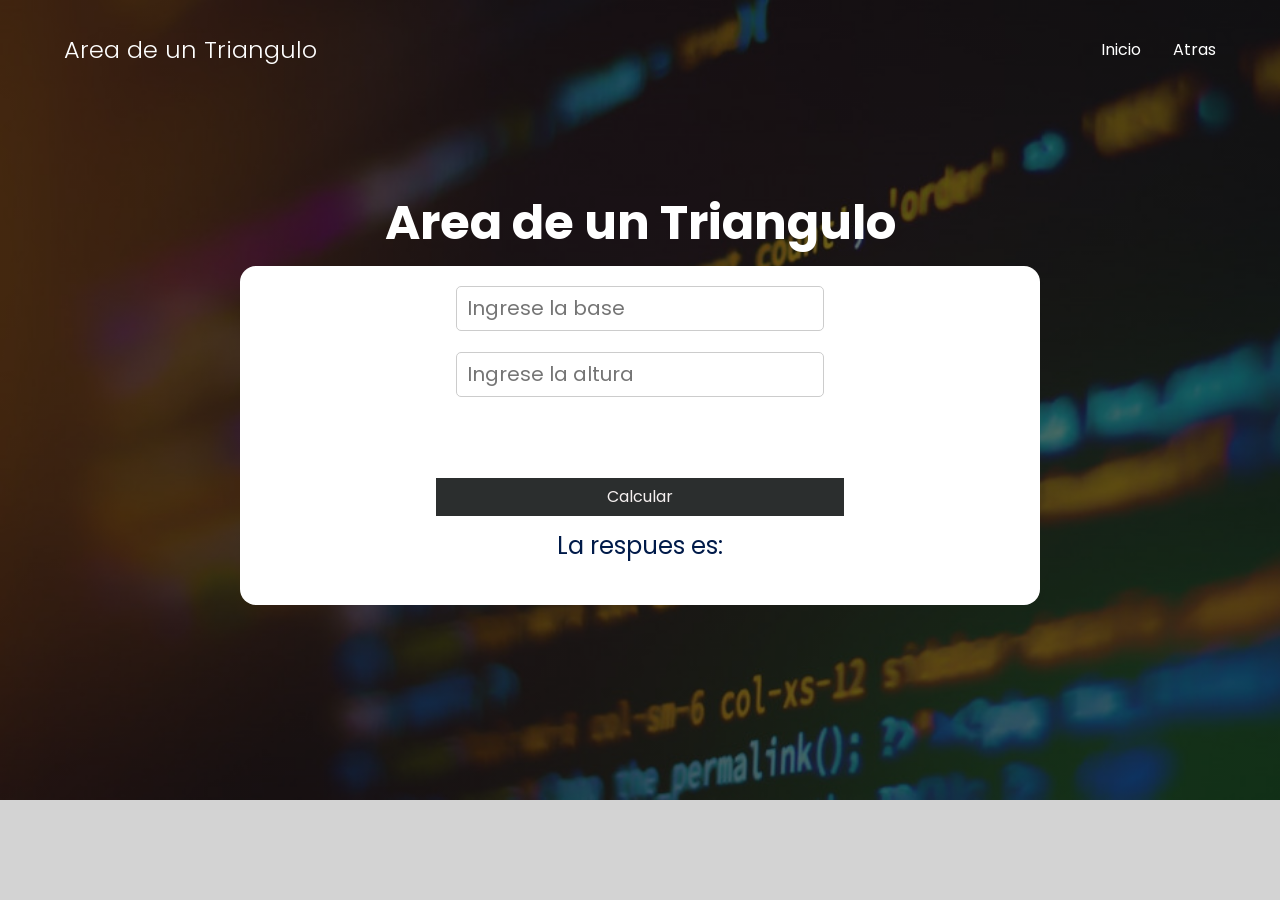
<file: pages2/area_triangulo.html>
<!DOCTYPE html>
<html lang="en">

<head>
    <meta charset="UTF-8">
    <meta name="viewport" content="width=device-width, initial-scale=1.0">
    <title>Area de un Triangulo</title>
    <link rel="stylesheet" href="../css/normalize.css">
    <link rel="stylesheet" href="../css/style.css">
</head>

<body>
    <header class="hero1">
        <nav class="nav container">
            <div class="nav__logo">
                <h2 class="nav__title">Area de un Triangulo</h2>
            </div>

            <ul class="nav__link nav__link--menu">
                <li class="nav__items">
                    <a href="../index.html" class="nav__links">Inicio</a>
                </li>
                <li class="nav__items">
                    <a href="../pages/secuenciales.html" class="nav__links">Atras</a>
                </li>
            </ul>
        </nav>

        <section class="hero__container1 container">
            <h1 class="hero__title">Area de un Triangulo</h1>
            <form class="hero__form">
                <label>
                    <input class="form" type="number" id="base" value="" placeholder="Ingrese la base">
                </label>
                <label>
                    <input class="form" type="number" id="altura" value="" placeholder="Ingrese la altura">
                </label>
                <div class="about__main2">
                    <a class="btn-3" type="button" onclick="operaciones1.area_de_un_triangulo()">
                        <span></span>
                        <span></span>
                        <span></span>
                        <span></span>
                        Calcular
                    </a>
                </div>
                <div id="respuesta" class="subtitle11">
                    La respues es:
                </div>
            </form>
        </section>
    </header>

    <script src="../js/operaciones.js"></script>
</body>

</html>
</file>
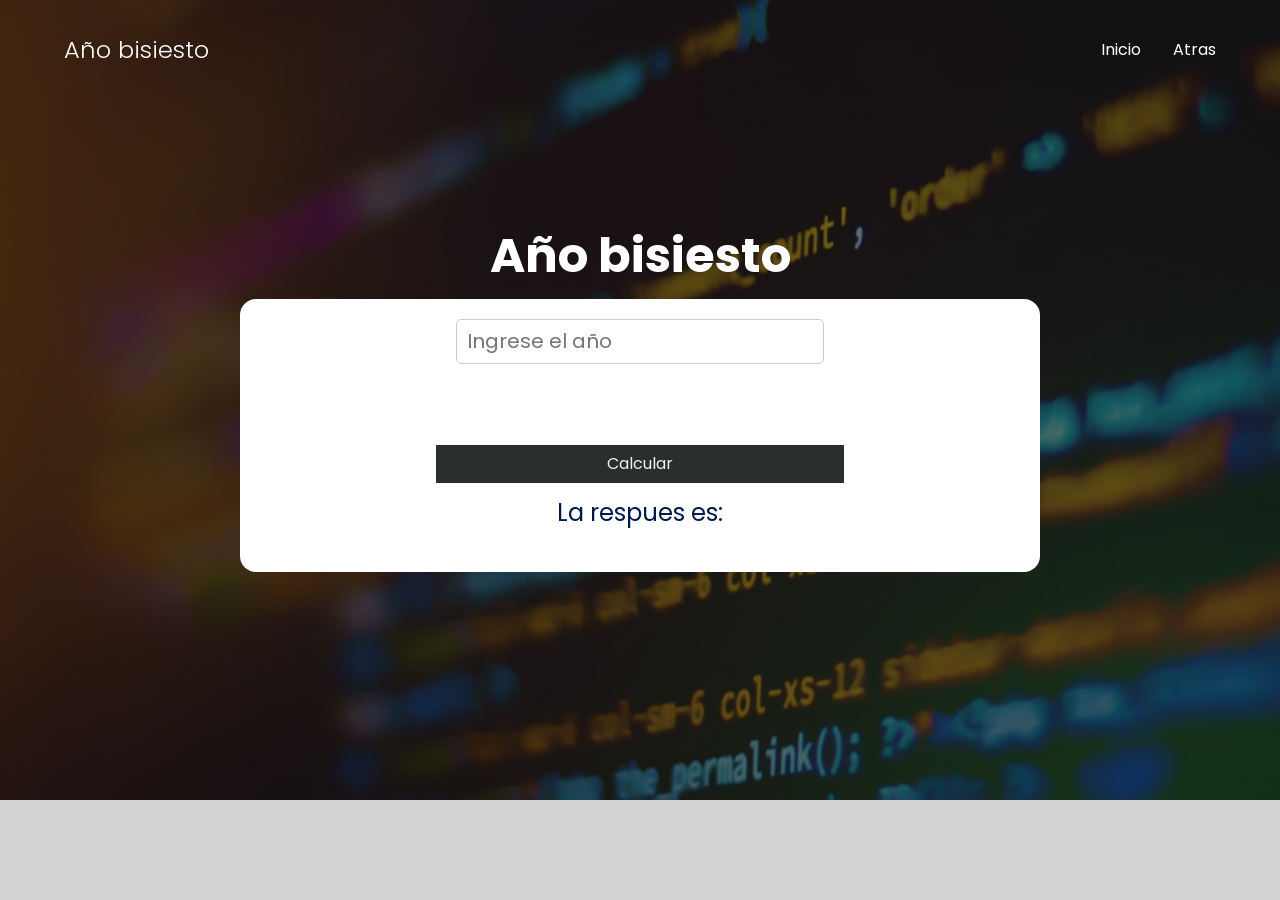
<file: pages2/añobisiesto.html>
<!DOCTYPE html>
<html lang="en">

<head>
    <meta charset="UTF-8">
    <meta name="viewport" content="width=device-width, initial-scale=1.0">
    <title>Año bisiesto</title>
    <link rel="stylesheet" href="../css/normalize.css">
    <link rel="stylesheet" href="../css/style.css">
</head>

<body>
    <header class="hero1">
        <nav class="nav container">
            <div class="nav__logo">
                <h2 class="nav__title">Año bisiesto</h2>
            </div>

            <ul class="nav__link nav__link--menu">
                <li class="nav__items">
                    <a href="../index.html" class="nav__links">Inicio</a>
                </li>
                <li class="nav__items">
                    <a href="../pages/cadenas.html" class="nav__links">Atras</a>
                </li>
            </ul>
        </nav>

        <section class="hero__container1 container">
            <h1 class="hero__title">Año bisiesto</h1>
            <form class="hero__form">
                <label>
                    <input class="form" type="number" id="num" value="" placeholder="Ingrese el año">
                </label>
                <div class="about__main2">
                    <a class="btn-3" type="button" onclick="operaciones2.año_bisiesto()">
                        <span></span>
                        <span></span>
                        <span></span>
                        <span></span>
                        Calcular
                    </a>
                </div>
                <div id="respuesta" class="subtitle11">
                    La respues es:
                </div>
            </form>
        </section>
    </header>

    <script src="../js/operaciones.js"></script>
</body>

</html>
</file>
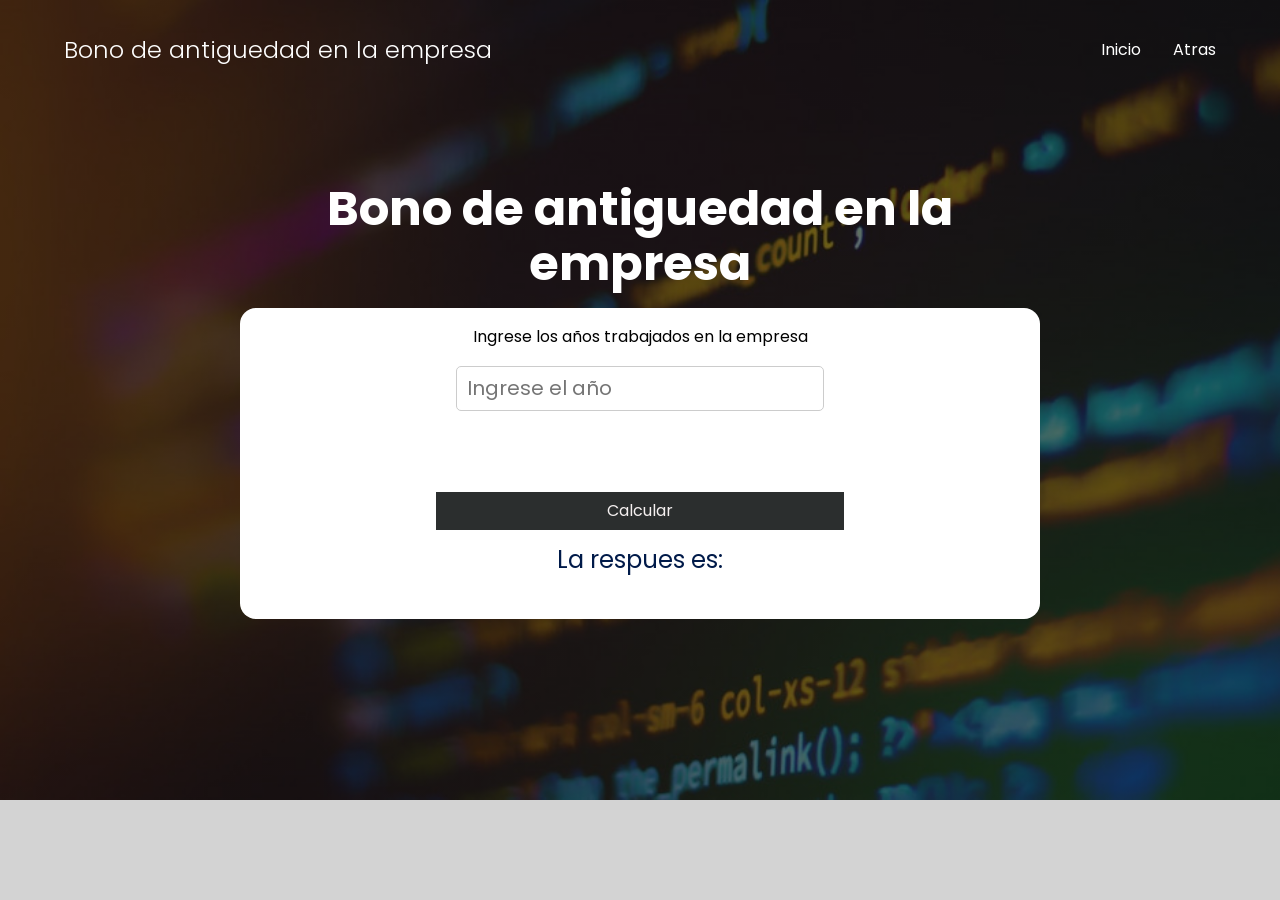
<file: pages2/bonoporantiguedad.html>
<!DOCTYPE html>
<html lang="en">

<head>
    <meta charset="UTF-8">
    <meta name="viewport" content="width=device-width, initial-scale=1.0">
    <title>Bono de antiguedad en la empresa</title>
    <link rel="stylesheet" href="../css/normalize.css">
    <link rel="stylesheet" href="../css/style.css">
</head>

<body>
    <header class="hero1">
        <nav class="nav container">
            <div class="nav__logo">
                <h2 class="nav__title">Bono de antiguedad en la empresa</h2>
            </div>

            <ul class="nav__link nav__link--menu">
                <li class="nav__items">
                    <a href="../index.html" class="nav__links">Inicio</a>
                </li>
                <li class="nav__items">
                    <a href="../pages/cadenas.html" class="nav__links">Atras</a>
                </li>
            </ul>
        </nav>

        <section class="hero__container1 container">
            <h1 class="hero__title">Bono de antiguedad en la empresa</h1>
            <form class="hero__form">
                <label>
                    <p class="hero__paragraph" style="color: black;">Ingrese los años trabajados en la empresa</p>
                    <input class="form" type="number" id="num" value="" placeholder="Ingrese el año">
                </label>
                <div class="about__main2">
                    <a class="btn-3" type="button" onclick="operaciones2. antiguedad_en_la_empresa()">
                        <span></span>
                        <span></span>
                        <span></span>
                        <span></span>
                        Calcular
                    </a>
                </div>
                <div id="respuesta" class="subtitle11">
                    La respues es:
                </div>
            </form>
        </section>
    </header>

    <script src="../js/operaciones.js"></script>
</body>

</html>
</file>
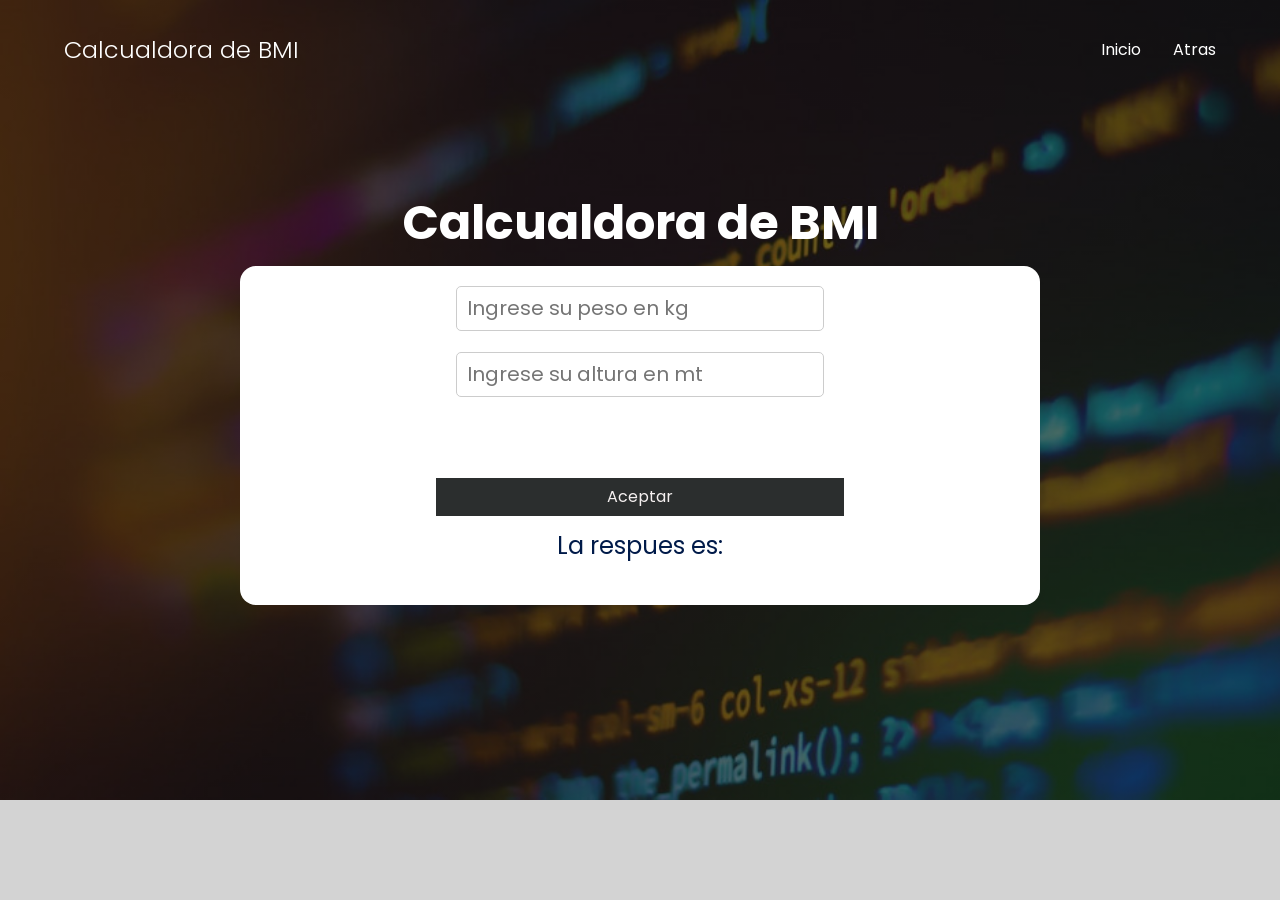
<file: pages2/calculadorabmi.html>
<!DOCTYPE html>
<html lang="en">

<head>
    <meta charset="UTF-8">
    <meta name="viewport" content="width=device-width, initial-scale=1.0">
    <title>Calcualdora de BMI</title>
    <link rel="stylesheet" href="../css/normalize.css">
    <link rel="stylesheet" href="../css/style.css">
</head>

<body>
    <header class="hero1">
        <nav class="nav container">
            <div class="nav__logo">
                <h2 class="nav__title">Calcualdora de BMI</h2>
            </div>

            <ul class="nav__link nav__link--menu">
                <li class="nav__items">
                    <a href="../index.html" class="nav__links">Inicio</a>
                </li>
                <li class="nav__items">
                    <a href="../pages/cadenas.html" class="nav__links">Atras</a>
                </li>
            </ul>
        </nav>

        <section class="hero__container1 container">
            <h1 class="hero__title">Calcualdora de BMI</h1>
            <form class="hero__form">
                <label>
                    <input class="form" type="number" id="peso" value="" placeholder="Ingrese su peso en kg">
                    
                </label>
                <label>
                    <input class="form" type="number" id="altura" value="" placeholder="Ingrese su altura en mt">
                </label>
                <div class="about__main2">
                    <a class="btn-3" type="button" onclick="operaciones2.calculadora_de_bmi()">
                        <span></span>
                        <span></span>
                        <span></span>
                        <span></span>
                        Aceptar
                    </a>
                </div>
                <div id="respuesta" class="subtitle11">
                    La respues es:
                </div>
            </form>
        </section>
    </header>

    <script src="../js/operaciones.js"></script>
</body>

</html>
</file>
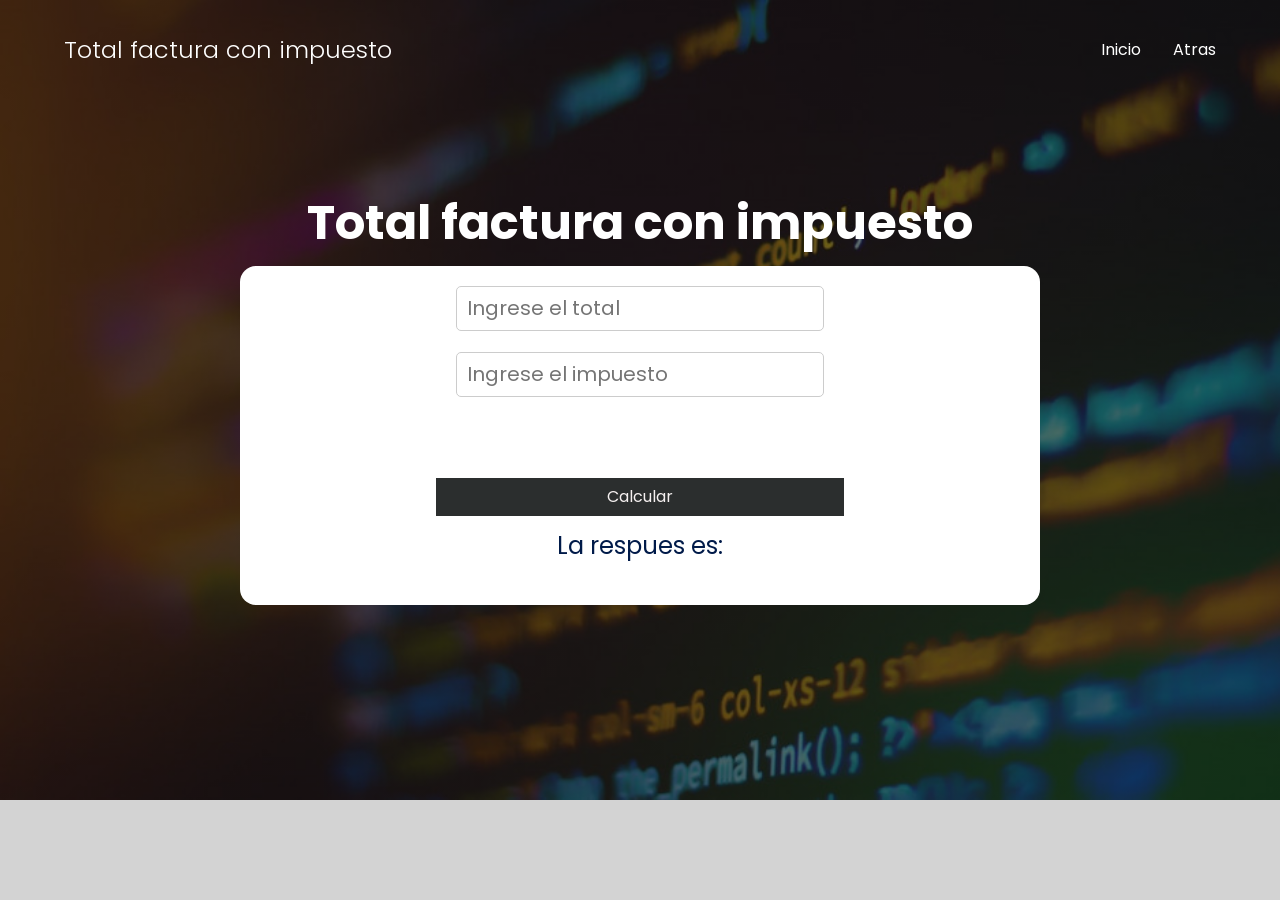
<file: pages2/calculadoradeimpuesto.html>
<!DOCTYPE html>
<html lang="en">

<head>
    <meta charset="UTF-8">
    <meta name="viewport" content="width=device-width, initial-scale=1.0">
    <title>Total factura con impuesto</title>
    <link rel="stylesheet" href="../css/normalize.css">
    <link rel="stylesheet" href="../css/style.css">
</head>

<body>
    <header class="hero1">
        <nav class="nav container">
            <div class="nav__logo">
                <h2 class="nav__title">Total factura con impuesto</h2>
            </div>

            <ul class="nav__link nav__link--menu">
                <li class="nav__items">
                    <a href="../index.html" class="nav__links">Inicio</a>
                </li>
                <li class="nav__items">
                    <a href="../pages/cadenas.html" class="nav__links">Atras</a>
                </li>
            </ul>
        </nav>

        <section class="hero__container1 container">
            <h1 class="hero__title">Total factura con impuesto</h1>
            <form class="hero__form">
                <label>
                    <input class="form" type="number" id="factura" value="" placeholder="Ingrese el total">
                </label>
                <label>
                    <input class="form" type="number" id="impuesto" value="" placeholder="Ingrese el impuesto">
                </label>
                <div class="about__main2">
                    <a class="btn-3" type="button" onclick="operaciones2.factura_con_impuesto()">
                        <span></span>
                        <span></span>
                        <span></span>
                        <span></span>
                        Calcular
                    </a>
                </div>
                <div id="respuesta" class="subtitle11">
                    La respues es:
                </div>
            </form>
        </section>
    </header>

    <script src="../js/operaciones.js"></script>
</body>

</html>
</file>
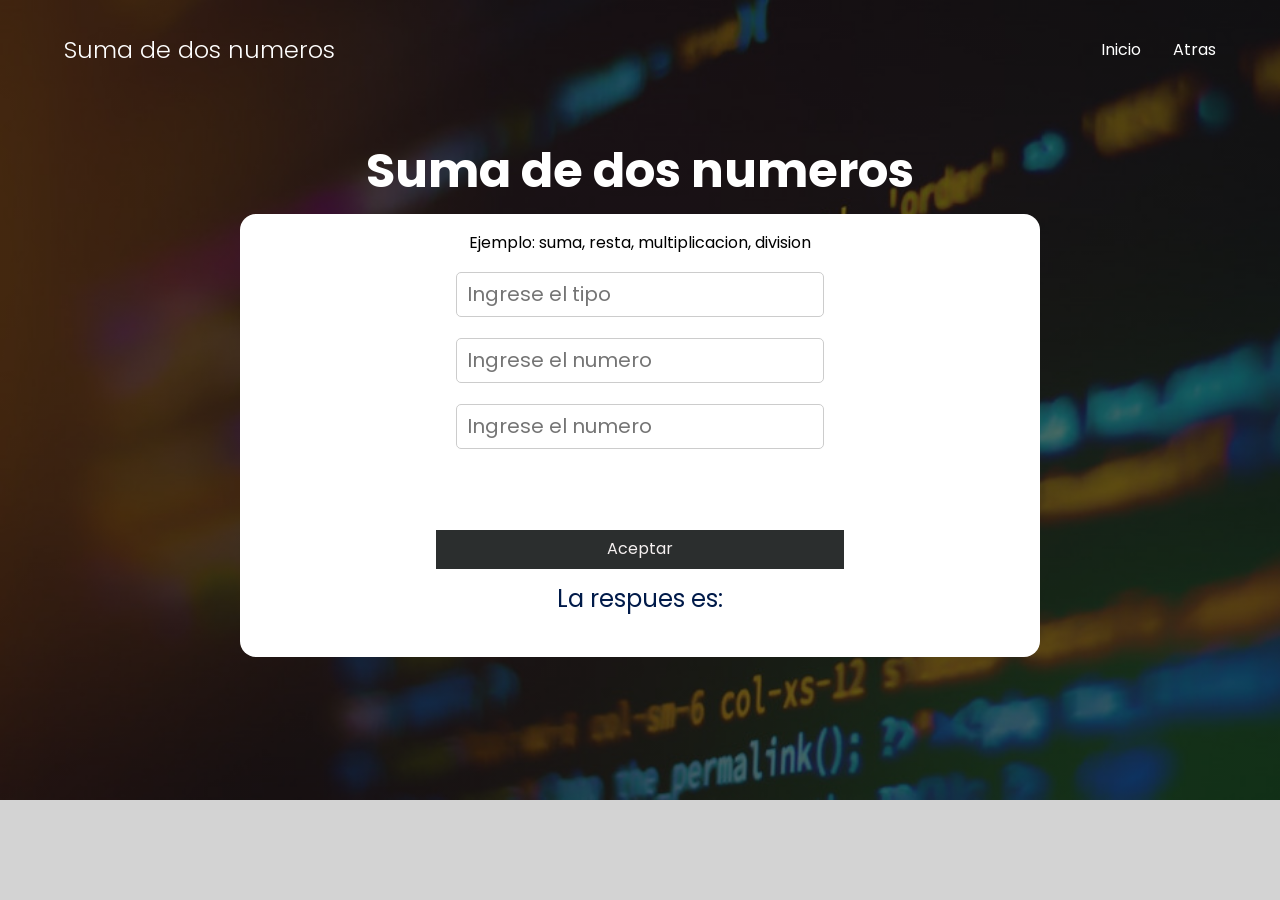
<file: pages2/calculadorasimple.html>
<!DOCTYPE html>
<html lang="en">

<head>
    <meta charset="UTF-8">
    <meta name="viewport" content="width=device-width, initial-scale=1.0">
    <title>Suma de dos numeros</title>
    <link rel="stylesheet" href="../css/normalize.css">
    <link rel="stylesheet" href="../css/style.css">
</head>

<body>
    <header class="hero1">
        <nav class="nav container">
            <div class="nav__logo">
                <h2 class="nav__title">Suma de dos numeros</h2>
            </div>

            <ul class="nav__link nav__link--menu">
                <li class="nav__items">
                    <a href="../index.html" class="nav__links">Inicio</a>
                </li>
                <li class="nav__items">
                    <a href="../pages/secuenciales.html" class="nav__links">Atras</a>
                </li>
            </ul>
        </nav>

        <section class="hero__container1 container">
            <h1 class="hero__title">Suma de dos numeros</h1>
            <form class="hero__form">
                <label>
                    <p class="hero__paragraph" style="color: black;">Ejemplo: suma, resta, multiplicacion, division</p>
                    <input class="form" type="text" id="tipo" value="" placeholder="Ingrese el tipo">
                    
                </label>
                <label>
                    <input class="form" type="number" id="num1" value="" placeholder="Ingrese el numero">
                </label>
                <label>
                    <input class="form" type="number" id="num2" value="" placeholder="Ingrese el numero">
                </label>
                <div class="about__main2">
                    <a class="btn-3" type="button" onclick="operaciones1.calculadora_simple()">
                        <span></span>
                        <span></span>
                        <span></span>
                        <span></span>
                        Aceptar
                    </a>
                </div>
                <div id="respuesta" class="subtitle11">
                    La respues es:
                </div>
            </form>
        </section>
    </header>

    <script src="../js/operaciones.js"></script>
</body>

</html>
</file>
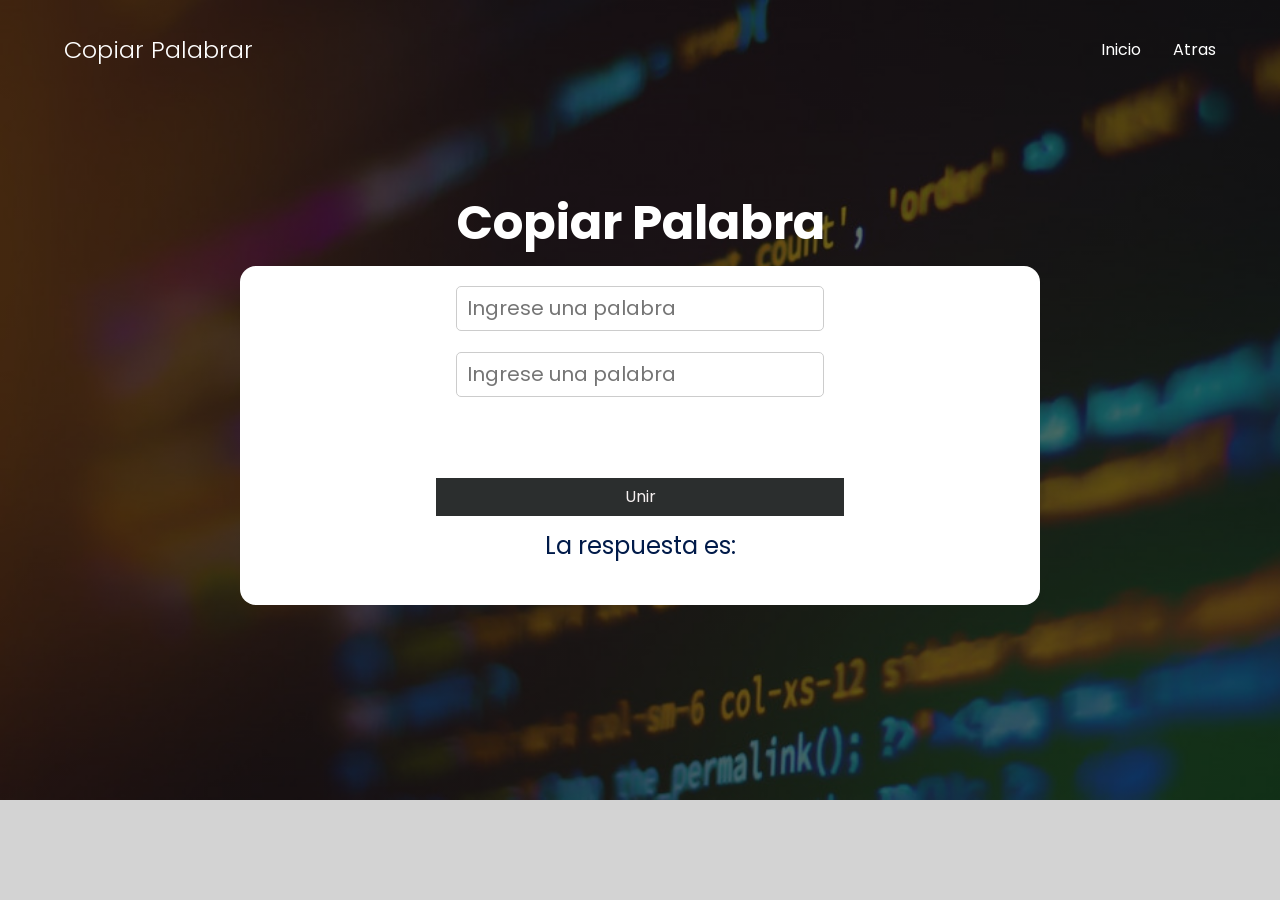
<file: pages2/copiarpalabra.html>
<!DOCTYPE html>
<html lang="en">

<head>
    <meta charset="UTF-8">
    <meta name="viewport" content="width=device-width, initial-scale=1.0">
    <title>Copiar palabra</title>
    <link rel="stylesheet" href="../css/normalize.css">
    <link rel="stylesheet" href="../css/style.css">
</head>

<body>
    <header class="hero1">
        <nav class="nav container">
            <div class="nav__logo">
                <h2 class="nav__title">Copiar Palabrar</h2>
            </div>

            <ul class="nav__link nav__link--menu">
                <li class="nav__items">
                    <a href="../index.html" class="nav__links">Inicio</a>
                </li>
                <li class="nav__items">
                    <a href="../pages/secuenciales.html" class="nav__links">Atras</a>
                </li>
            </ul>
        </nav>

        <section class="hero__container1 container">
            <h1 class="hero__title">Copiar Palabra</h1>
            <form class="hero__form">
                <label>
                    <input class="form" type="text" id="palabra1" value="" placeholder="Ingrese una palabra">
                </label>
                <label>
                    <input class="form" type="text" id="palabra2" value="" placeholder="Ingrese una palabra">
                </label>
                <div class="about__main2">
                    <a class="btn-3" type="button" onclick="operaciones1.copiar_palabra()">
                        <span></span>
                        <span></span>
                        <span></span>
                        <span></span>
                        Unir
                    </a>
                </div>
                <div id="respuesta" class="subtitle11">
                    La respuesta es:
                </div>
            </form>
        </section>
    </header>

    <script src="../js/operaciones.js"></script>
</body>

</html>
</file>
<file: css/style.css>
@import url('https://fonts.googleapis.com/css2?family=Poppins:wght@300;400;600;700&display=swap');

:root {
    --padding-container: 100px 0;
    --color-title: #001A49;
}

body {
    font-family: 'Poppins', sans-serif;
    background-color: #d3d3d3;
    ;
}

.container {
    width: 90%;
    max-width: 1200px;
    margin: 0 auto;
    overflow: hidden;
    padding: var(--padding-container);
}

.hero {
    width: 100%;
    height: 100vh;
    min-height: 600px;
    max-height: 800px;
    position: relative;
    display: grid;
    grid-template-rows: 100px 1fr;
    color: #fff;
}

.hero:before {
    content: "";
    position: absolute;
    top: 0;
    left: 0;
    width: 100%;
    height: 100%;
    background-image: linear-gradient(180deg, #0000008c 0%, #0000008c 100%), url('../images/fondo14.jpg');
    background-size: cover;
    clip-path: polygon(0 0, 100% 0, 100% 80%, 50% 95%, 0 80%);
    z-index: -1;
}

.hero1 {
    width: 100%;
    height: 100vh;
    min-height: 600px;
    max-height: 800px;
    position: relative;
    display: grid;
    grid-template-rows: 100px 1fr;
    color: #fff;
}

.hero1:before {
    content: "";
    position: absolute;
    top: 0;
    left: 0;
    width: 100%;
    height: 100%;
    background-image: linear-gradient(180deg, #0000008c 0%, #0000008c 100%), url('../images/fondo15.jpg');
    background-size:cover;
    z-index: -1;
}

/* NAV */

.nav {
    --padding-container: 0;
    height: 100%;
    display: flex;
    align-items: center;
}

.nav__title {
    font-weight: 300;
}

.nav__link {
    margin-left: auto;
    padding: 0;
    display: grid;
    grid-auto-flow: column;
    grid-template-columns: max-content;
    gap: 2em;
}

.nav__items {
    list-style: none;
}

.nav__links {
    color: #fff;
    text-decoration: none;
}

/* HERO CONTAINER */

.hero__container {
    max-width: 800px;
    display: grid;
    --padding-container: 0;
    grid-auto-rows: max-content;
    align-content: center;
    gap: 1em;
    padding-bottom: 100px;
    text-align: center;
}

.hero__container1 {
    max-width: 800px;
    display: grid;
    --padding-container: 0;
    grid-auto-rows: max-content;
    align-content: center;
    gap: 1em;
    padding-bottom: 100px;
    text-align: center;
    overflow:visible;
}
.hero__form{
    display: grid;
    max-width: 800px;
    margin: 10px auto;
    justify-content: center;
    align-items: center;
    gap: 1em;
    margin: 0;
    padding: 20px;
    border-radius: 16px;
    background-color: #fff;
}

.form{
    width: 90%;
    padding: 10px;
    font-size: 20px;
    margin-bottom: 5px;
    border-radius: 5px;
    border: 1px solid #ccc;
}

.hero__title {
    font-size: 3rem;
}

.hero__paragraph {
    margin-bottom: 20px;
}

.cta {
    display: inline-block;
    background-color: #e4580d ;
    justify-self: center;
    color: #251313;
    text-decoration: none;
    padding: 13px 30px;
    border-radius: 32px;
}

.cta1 {
    display: inline-block;
    background-color: #e4580d;
    justify-self: center;
    color: #f4eded;
    text-decoration: none;
    padding: 10px 20px;
    border-radius: 20px;
}

.cta2 {
    font-size: 0.6cm;
    text-decoration: none;
    color: rgb(30, 29, 29);
}

.btn-3{
    text-decoration: none;
    position: relative;
    display: inline-block;
    padding: 10px 30px;
    color: #f5f0f0;
    background-color: #2b2e2e ;
    transition: 0.5s;
}

.btn-3:hover{
    color: #fff;
}

.btn-3 span{
    display: block;
    position: absolute;
    background-color:#e69e9e;
    justify-content: center;
}

a span:nth-child(1){
    left: 0;
    bottom: 0;
    width: 3px;
    height: 100%;
    transform: scaleY(0);
    transform-origin: top;
    transition: transform 0.5s;
}

a:hover span:nth-child(1){
    transform: scaleY(1);
    transform-origin: bottom;
    transition: transform 0.5s;
}

a span:nth-child(2){
    left: 0;
    bottom: 0;
    width: 100%;
    height: 3px;
    transform: scaleX(0);
    transform-origin: right;
    transition: transform 0.5s;
}

a:hover span:nth-child(2){
    transform: scaleX(1);
    transform-origin: left;
    transition: transform 0.5s;
}

a span:nth-child(3){
    right: 0;
    bottom: 0;
    width: 3px;
    height: 100%;
    transform: scaleY(0);
    transform-origin: top;
    transition: transform 0.5s;
    transition-delay: .5s;
}

a:hover span:nth-child(3){
    transform: scaleY(1);
    transform-origin: bottom;
    transition: transform 0.5s;
    transition-delay: .5s;
}

a span:nth-child(4){
    left: 0;
    top: 0;
    width: 100%;
    height: 3px;
    transform: scaleX(0);
    transform-origin: right;
    transition: transform 0.5s;
    transition-delay: .5s;
}

a:hover span:nth-child(4){
    transform: scaleX(1);
    transform-origin: left;
    transition: transform 0.5s;
    transition-delay: .5s;
}


/* ABOUT */

.about {
    text-align: center;
}

.subtitle {
    color: var(--color-title);
    font-size: 2rem;
    margin-bottom: 25px;
}

.subtitle11 {
    color: var(--color-title);
    font-size: 1.5rem;
    margin-bottom: 25px;
}

.about__paragraph {
    line-height: 1.7;
}

.about__main {
    padding-top: 80px;
    display: grid;
    width: 90%;
    margin: 0 auto;
    gap: 2em;
    overflow: hidden;
    grid-template-columns: repeat(auto-fit, minmax(260px, auto));
}

.about__main2 {
    text-align: center;
    padding-top: 60px;
    gap: 2em;
    display: grid;
}

.about__icons {
    display: grid;
    gap: 1em;
    justify-items: center;
    width: 260px;
    overflow: hidden;
    margin: auto;
}

.about__icon {
    width: 40px;
}
</file>
